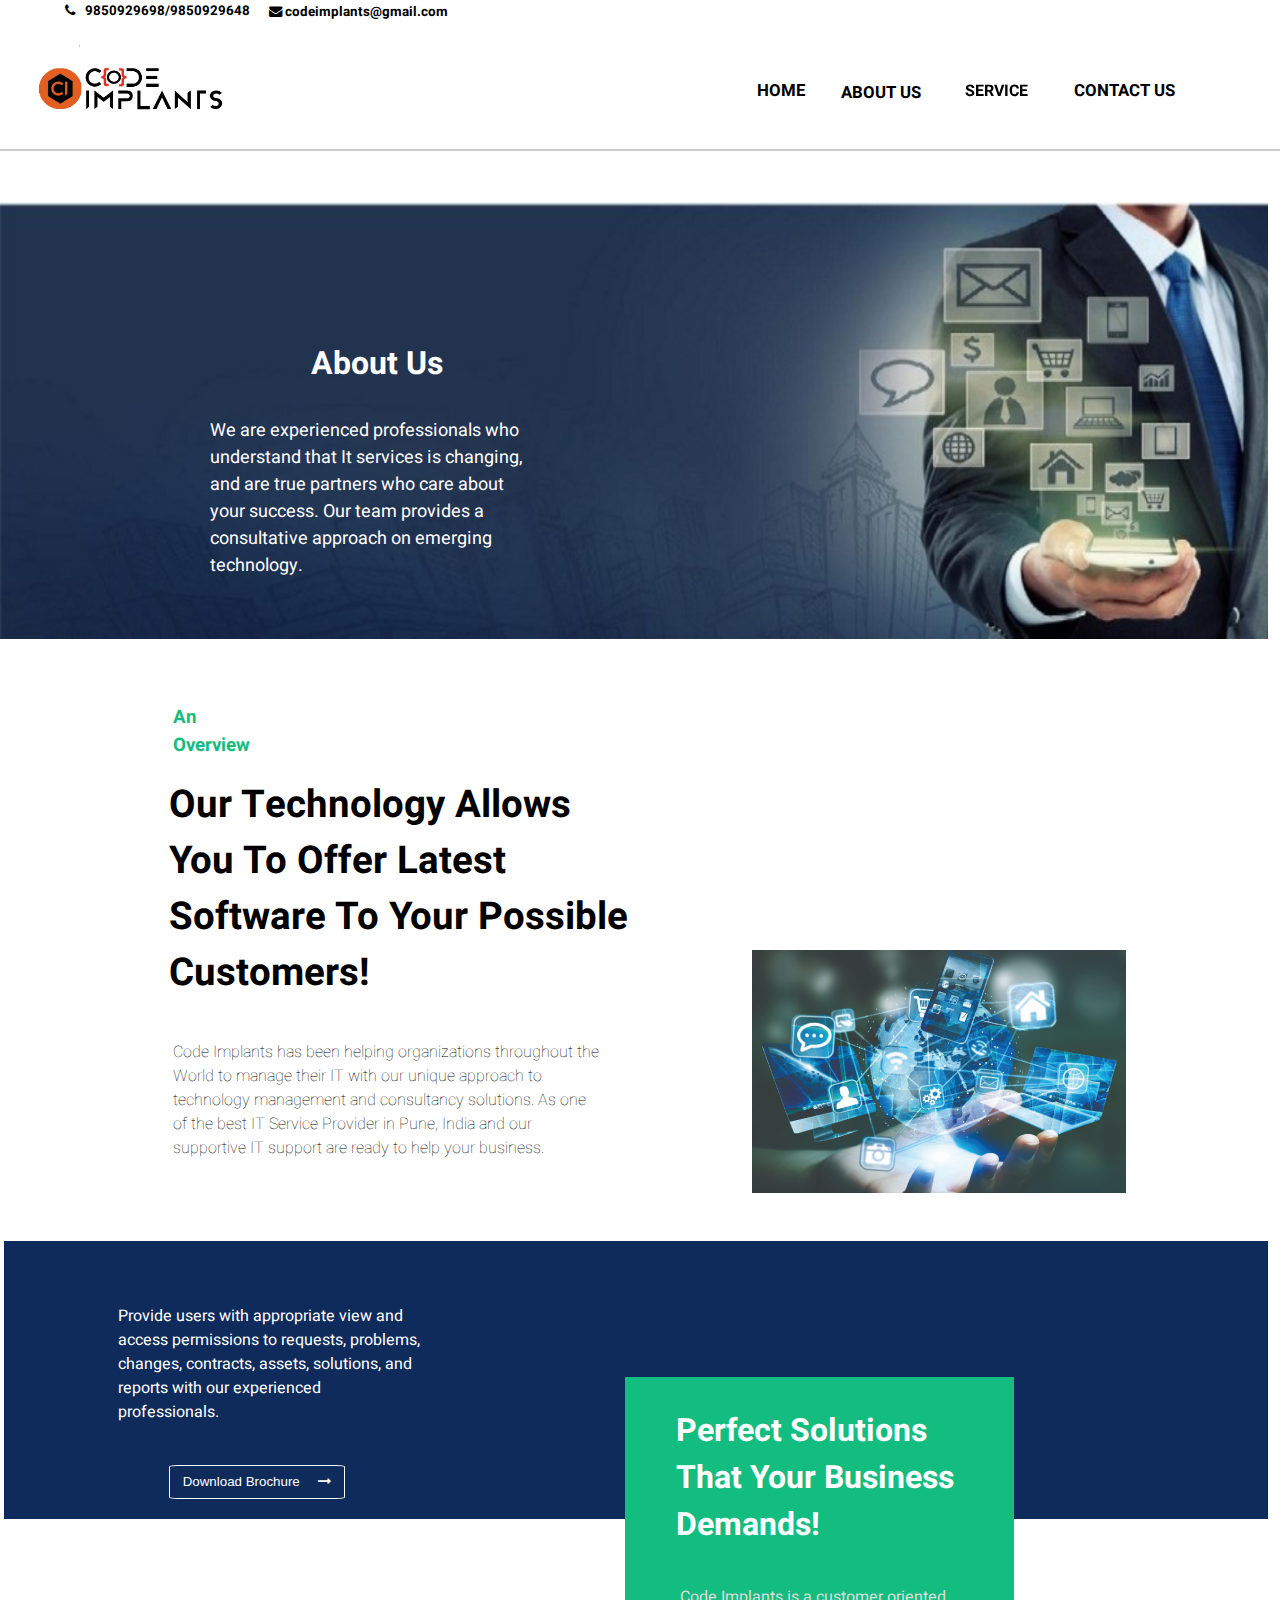
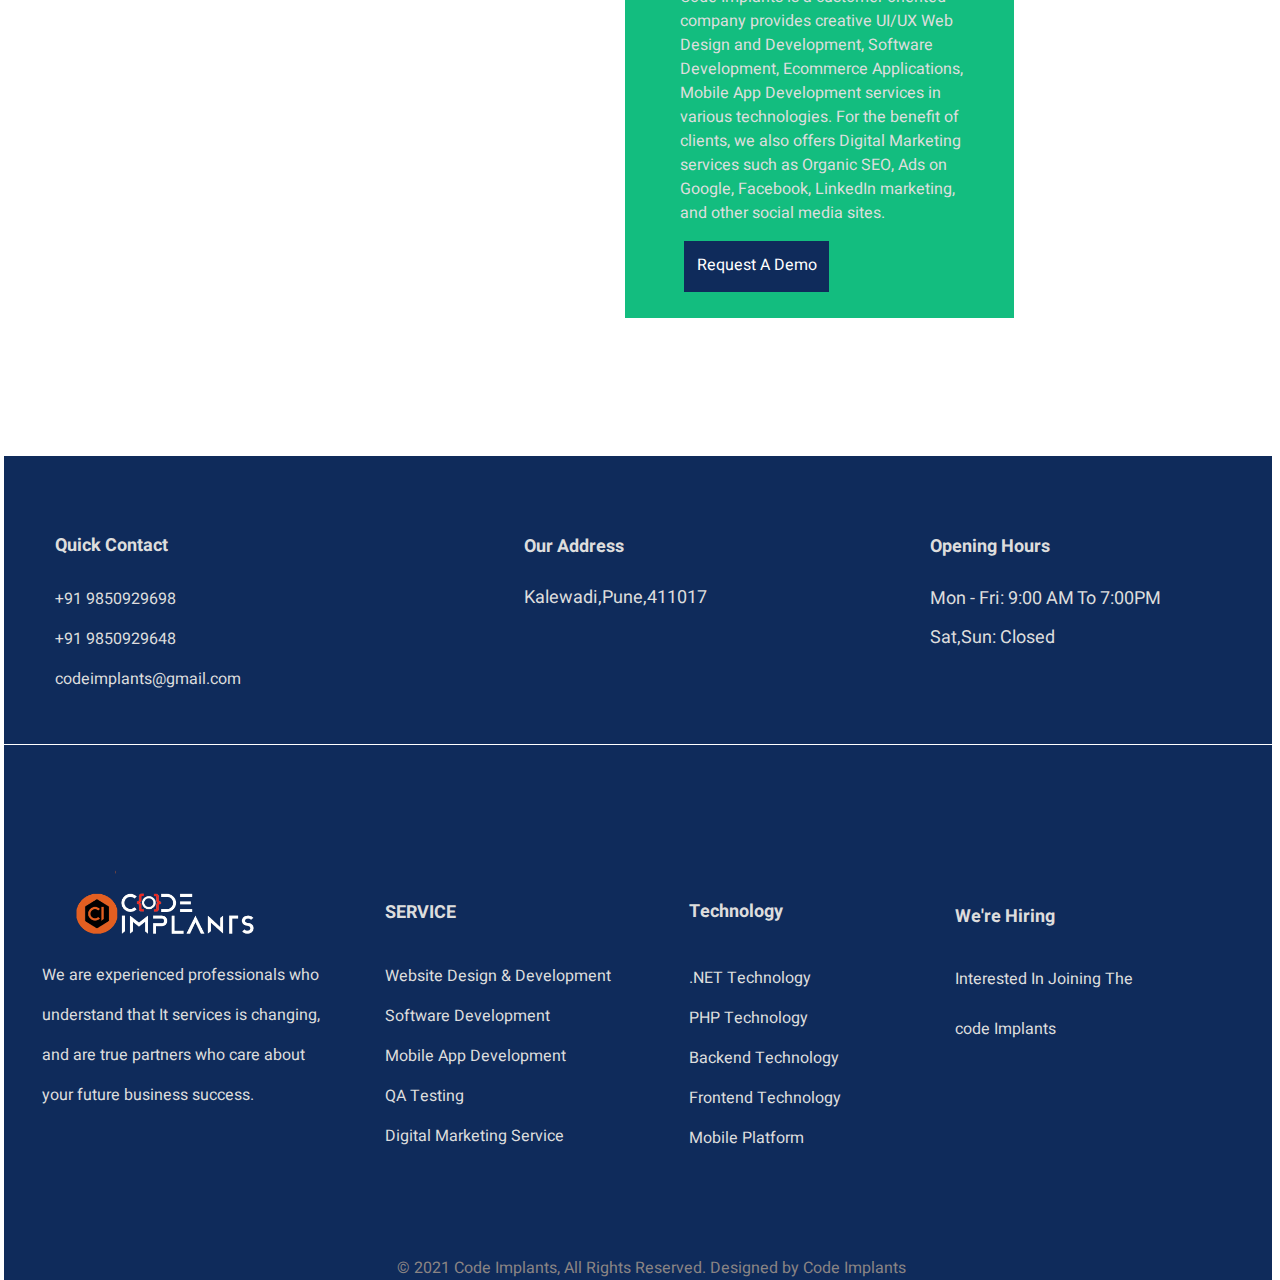
<file: about.html>
<!DOCTYPE html>
<html lang="en">

<head>
    <meta charset="UTF-8">
    <meta http-equiv="X-UA-Compatible" content="IE=edge">
    <meta name="viewport" content="width=device-width, initial-scale=1.0">
    <link rel="stylesheet" href="./Style/about.css">
    <link rel="stylesheet" href="https://fontawesome.com/icons/arrow-right?style=solid">
    <link href='https://fonts.googleapis.com/css?family=Heebo' rel='stylesheet'>
    <link rel="icon" href="./assets/Image/ci.PNG">
    <link rel="stylesheet" href="https://cdnjs.cloudflare.com/ajax/libs/font-awesome/4.7.0/css/font-awesome.min.css">
    <link rel="stylesheet" href="./Style/about2.css">
    <link rel="stylesheet" href="https://fontawesome.com/v4.7/icon/bars">
    <link rel="stylesheet" href="https://fontawesome.com/v4.7/icon/times">  
      <title>ABOUT US</title>
</head>

<body>
    <div class="wrap">
        <nav>
            <div class="logo"><img src="./assets/Image/Black Logo v2.0.png" alt=""id="logo">
                <div id="divb">
                    <h1 class="H6 h66"><i id="phone_icon" class="fa fa-phone"></i> &nbsp;&nbsp;9850929698/9850929648
                        &nbsp;&nbsp;&nbsp;&nbsp;</h1>
                    <h1 class="H7 h77"><i id=email class="fa fa-envelope"></i> codeimplants@gmail.com
                    </h1>
                </div>
            </div>
            <div class="Open_menu"><i class="fa fa-bars" aria-hidden="true"></i></div>
            <ul class="mainmenu">
                <li><a class="active" href="index.html" id="home">HOME</a></li>
                <li><a class="active" href="about.html" id="aboutus">ABOUT&nbsp;US</a></li>
                <div class="dropdown">
                    <li class="dropbtn">SERVICE</li>
                    <div class="dropdown-content">
                        <a href="web_design.html">Web Design And Development</a>
                        <a href="software_development.html">Software Development</a>
                        <a href="mobile_app.html">Mobile App</a>
                    </div>
                </div>
                <li><a href="contact_us.html" class="active">CONTACT&nbsp;US</a></li>
                <div class="closebtn">
                    <i class="fa fa-times" aria-hidden="true"></i>
                </div>
            </ul>
        </nav>
        <div>
            <!-- for the image  -->
            <img src="./assets/Image/aa.jpg" id="IMG1">
            <!-- for the heading text -->
            <h1 id="at">About Us</h1>
            <!-- for first blog  -->
            <p id="atp">
                We are experienced professionals who understand that It services is changing, and are true partners
                who care about your success. Our team provides a consultative approach on emerging technology.
            </p>
        </div>

        <div id="box">
            <h3 id="ao">An Overview</h3>
            <!-- for the second heading -->
            <p id="sechead">Our Technology Allows You
                To Offer Latest Software To
                Your Possible Customers!</p>
            <p id="para2">
                Code Implants has been helping organizations throughout the World to manage their IT with our unique
                approach to technology management and consultancy solutions. As one of the best IT Service Provider
                in Pune, India and our supportive IT support are ready to help your business.
            </p>
            <div id="img2">
                <img src="./assets/Image/overall.PNG" alt="something" id="IMG2">
            </div>
        </div>

        <div id="box2">
            <p id="para3">Provide users with appropriate view and access permissions to requests, problems, changes,
                contracts, assets, solutions, and reports with our experienced professionals. </p>

            <button id="btn">Download Brochure &nbsp;&nbsp;&nbsp; <i class="fa fa-long-arrow-right"></i></button>
        </div>

        <div id="box3">
            <h1 id="bfh">Perfect Solutions That Your Business Demands!</h1>
            <p id="para4">
                Code Implants is a customer oriented company provides creative UI/UX Web Design and Development,
                Software Development, Ecommerce Applications, Mobile App Development services in various
                technologies. For the benefit of clients, we also offers Digital Marketing services such as Organic
                SEO, Ads on Google, Facebook, LinkedIn marketing, and other social media sites.
            </p>
            <a href="#" id="rd"> Request A Demo </a>
        </div>

        <div id="box4">
            <h1 id="qc">Quick Contact</h1>
            <p class="para5">
                +91 9850929698
            </p>
            <p class="para5">
                +91 9850929648
            </p>
            <p class="para5">
                codeimplants@gmail.com
            </p>

            <h1 id="oa">Our Address</h1>
            <p id="para6">Kalewadi,Pune,411017</p>

            <h1 id="oh">Opening Hours</h1>
            <p class="para7">Mon - Fri: 9:00 AM To 7:00PM </p>
            <p class="para7">Sat,Sun: Closed</p>

            <p id="fornothing"></p>

            <img src="./assets/Image/logo1.png" alt="codeinplants" id="img3">
            <p id="para8">We are experienced professionals who</p>
            <p class="para9">understand that It services is changing,</p>
            <p class="para9">and are true partners who care about</p>
            <p class="para9">your future business success.</p>

            <h1 id="service">SERVICE</h1>
            <p id="para10">Website Design & Development</p>
            <p class="para11">Software Development</p>
            <p class="para11">Mobile App Development</p>
            <p class="para11">QA Testing</p>
            <p class="para11">Digital Marketing Service</p>

            <h1 id="Technology">Technology</h1>
            <p id="para12"> .NET Technology</p>
            <p class="para13"> PHP Technology</p>
            <p class="para13"> Backend Technology</p>
            <p class="para13">Frontend Technology</p>
            <p class="para13">Mobile Platform</p>

            <h1 id="wh">We're Hiring</h1>
            <p id="para14">Interested In Joining The</p>
            <p class="para15">code Implants</p>

            <footer id="footer">© 2021 Code Implants, All Rights Reserved. Designed by Code Implants</footer>
        </div>
    </div>
</body>
<script src="./Script/hamburgeradd.js"></script>
</html>
</file>
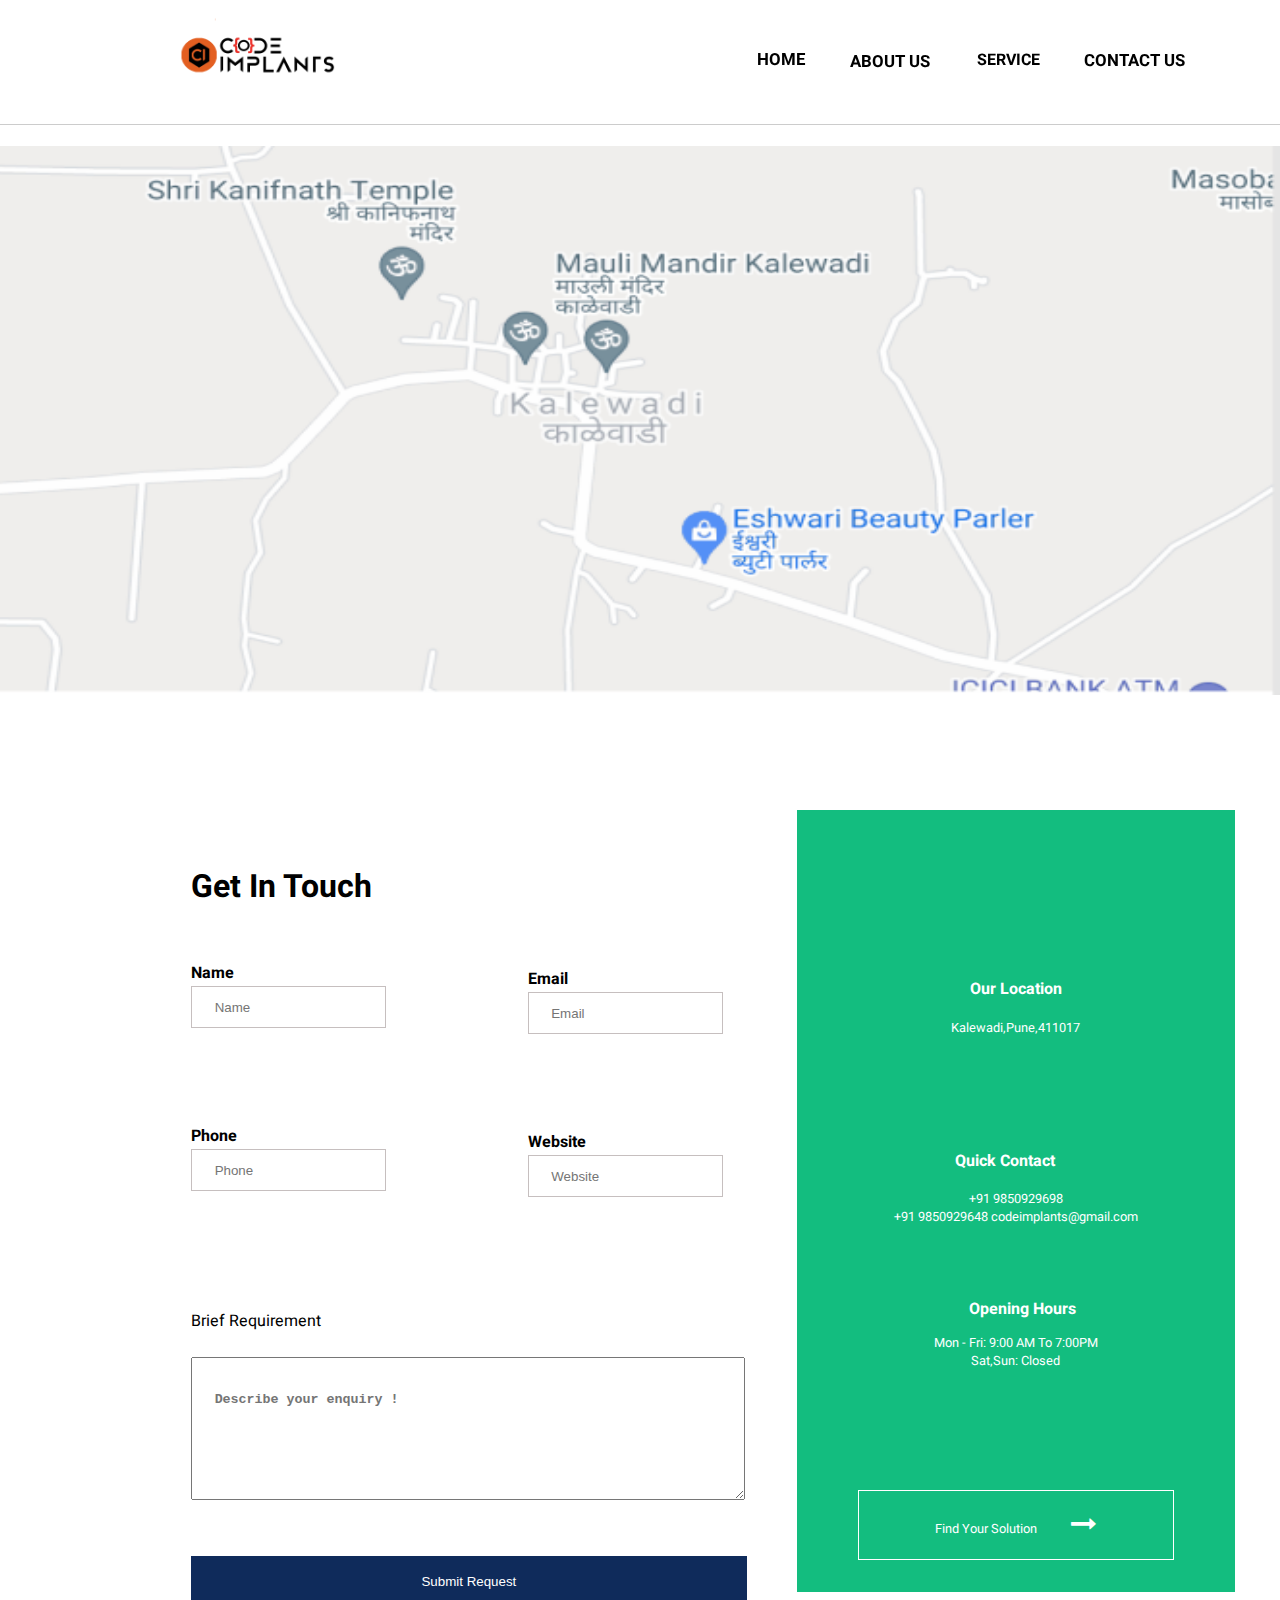
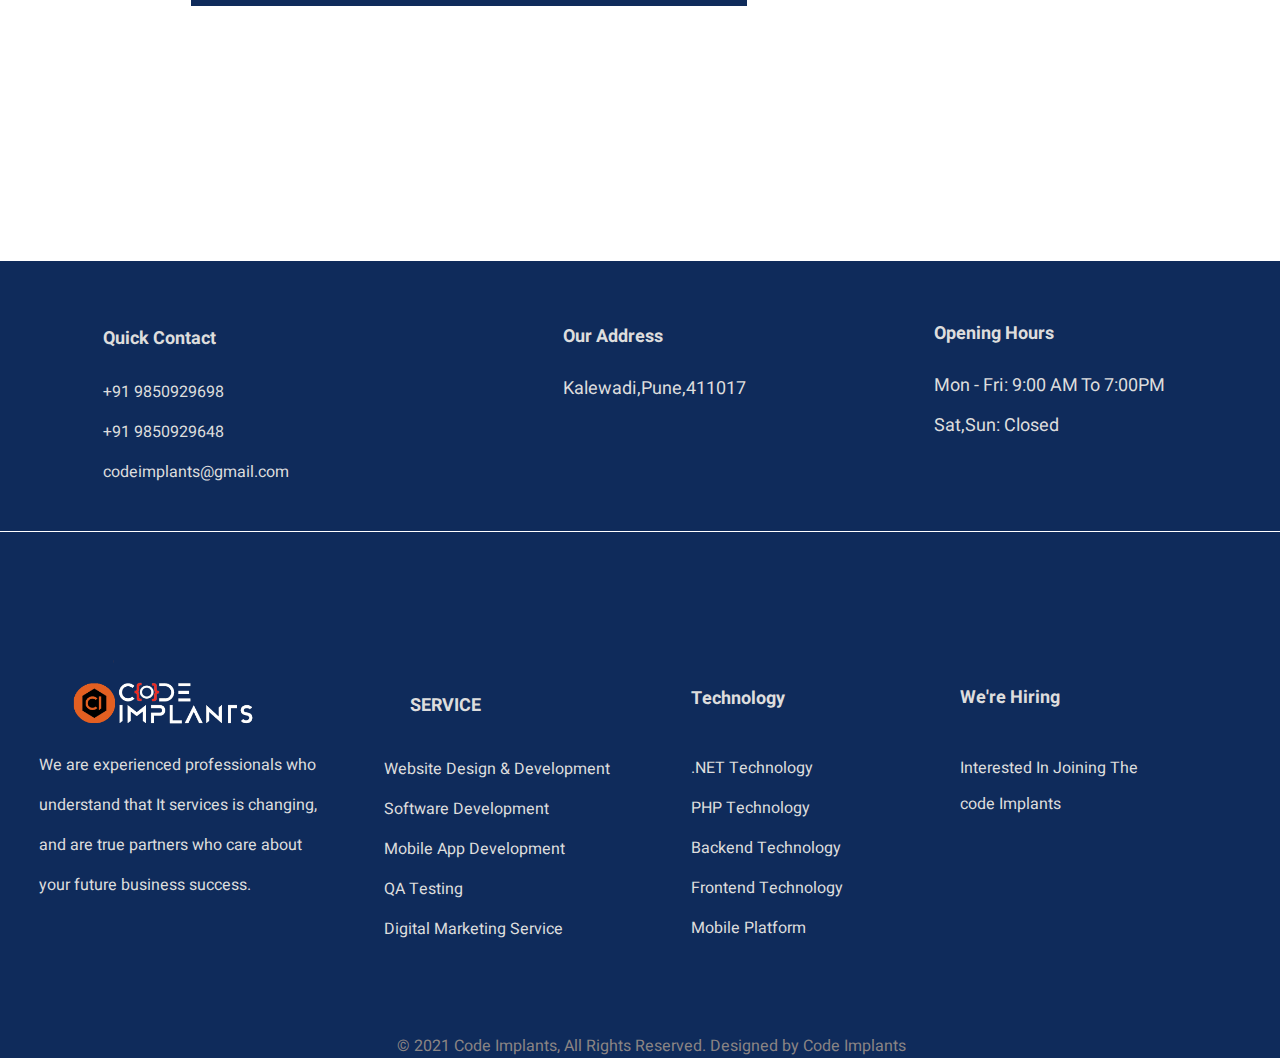
<file: contact_us.html>
<!DOCTYPE html>
<html lang="en">

<head>
    <meta charset="UTF-8">
    <meta http-equiv="X-UA-Compatible" content="IE=edge">
    <meta name="viewport" content="width=device-width, initial-scale=1.0">
    <link rel="icon" href="./assets/Image/Black Logo v2.0.png">
    <link rel="stylesheet" href="./Style/contact_us.css">
    <link rel="stylesheet" href="./Style/contact_s2.css">
    <link href='https://fonts.googleapis.com/css?family=Heebo' rel='stylesheet'>
    <link rel="stylesheet" href="https://cdnjs.cloudflare.com/ajax/libs/font-awesome/4.7.0/css/font-awesome.min.css">
    <link rel="stylesheet" href="https://fontawesome.com/v4.7/icon/times">

    <title>contact us</title>
</head>

<body>
    <div>
        <nav>

            <p class="H6"> &nbsp;&nbsp;9850929698/9850929648
                &nbsp;&nbsp;&nbsp;&nbsp;</p>
            <p class="H7"><i id="email" class="fa fa-envelope" aria-hidden="true"></i>&nbsp; &nbsp;
                codeinplants@gmail.com
            </p>

            <div class="logo"><img src="./assets/Image/Black Logo v2.0.png" alt="" id="logo"></div>
            <div class="Open_menu"><i class="fa fa-bars"></i></div>
            <ul class="mainmenu">
                <li><a class="active" href="index.html" id="home">HOME</a></li>
                <li><a class="active" href="about.html" id="aboutus">ABOUT&nbsp;US</a></li>
                <div class="dropdown">
                    <li class="dropbtn">SERVICE</li>
                    <div class="dropdown-content">
                        <a href="web_design.html">Web Design And Development</a>
                        <a href="software_development.html">Software Development</a>
                        <a href="mobile_app.html">Mobile App</a>
                    </div>
                </div>
                <li><a href="contact_us.html" class="active">CONTACT&nbsp;US</a></li>
                <div class="closebtn">
                    <i class="fa fa-times" aria-hidden="true"></i>
                </div>
            </ul>
        </nav>
    </div>
    <div>
        <img src="./assets/Image/location.PNG" alt="" id="IMG1">
    </div>
    <div id="firstbox">
        <h1 id="fh">Get In Touch</h1>
        <label for="name" id="ne">Name</label><br>
        <input type="text" placeholder="Name" id="name">

        <label for="email" id="el">Email</label><br>
        <input type="email" placeholder="Email" class="email">

        <label for="phone" id="pe">Phone</label><br>
        <input type="number" placeholder="Phone" id="phone">

        <label for="website" id="we"> Website </label><br>
        <input type="text" placeholder="Website" id="website">

        <label for="textbox" id="tx">Brief Requirement </label><br>
        <textarea name="" id="textbox" cols="30" rows="7" placeholder="Describe your enquiry !"></textarea>

        <input type="submit" id="submit" value="Submit Request">
        
        <div id="secondbox">
            <h2 id="ol">Our Location</h2>
            <p class="para">Kalewadi,Pune,411017</p>

            <h1 id="qc">Quick Contact</h1>
            <p class="para"> +91 9850929698
                <br>+91 9850929648 codeimplants@gmail.com</p>

            <h1 id="oh1">Opening Hours</h1>
            <p id="para1"> Mon - Fri: 9:00 AM To 7:00PM Sat,Sun: Closed</p>

            <a href="#" id="acr">Find Your Solution <i class="fa fa-long-arrow-right" id="arrow"></i></a>
        </div>
    </div>

    <div id="lastblog">
        <h1 id="qc1">Quick Contact</h1>
        <p class="para5">
            +91 9850929698
        </p>
        <p class="para5">
            +91 9850929648
        </p>
        <p class="para5">
            codeimplants@gmail.com
        </p>

        <h1 id="oa">Our Address</h1>
        <p id="para6">Kalewadi,Pune,411017</p>

        <h1 id="oh">Opening Hours</h1>
        <p class="para7">Mon - Fri: 9:00 AM To 7:00PM </p>
        <p class="para7">Sat,Sun: Closed</p>

        <p id="fornothing"></p>

        <img src="./assets/Image/logo1.png" alt="codeinplants" id="img3">
        <p id="para8">We are experienced professionals who</p>
        <p class="para9">understand that It services is changing,</p>
        <p class="para9">and are true partners who care about</p>
        <p class="para9">your future business success.</p>

        <h1 id="service">SERVICE</h1>
        <p id="para10">Website Design & Development</p>
        <p class="para11">Software Development</p>
        <p class="para11">Mobile App Development</p>
        <p class="para11">QA Testing</p>
        <p class="para11">Digital Marketing Service</p>

        <h1 id="Technology">Technology</h1>
        <p id="para12"> .NET Technology</p>
        <p class="para13"> PHP Technology</p>
        <p class="para13"> Backend Technology</p>
        <p class="para13">Frontend Technology</p>
        <p class="para13">Mobile Platform</p>

        <h1 id="wh">We're Hiring</h1>
        <p id="para14">Interested In Joining The</p>
        <p class="para15">code Implants</p>

        <footer id="footer">© 2021 Code Implants, All Rights Reserved. Designed by Code Implants</footer>
    </div>
</body>
<script src="./Script/hamburgeradd.js"></script>

</html>
</file>
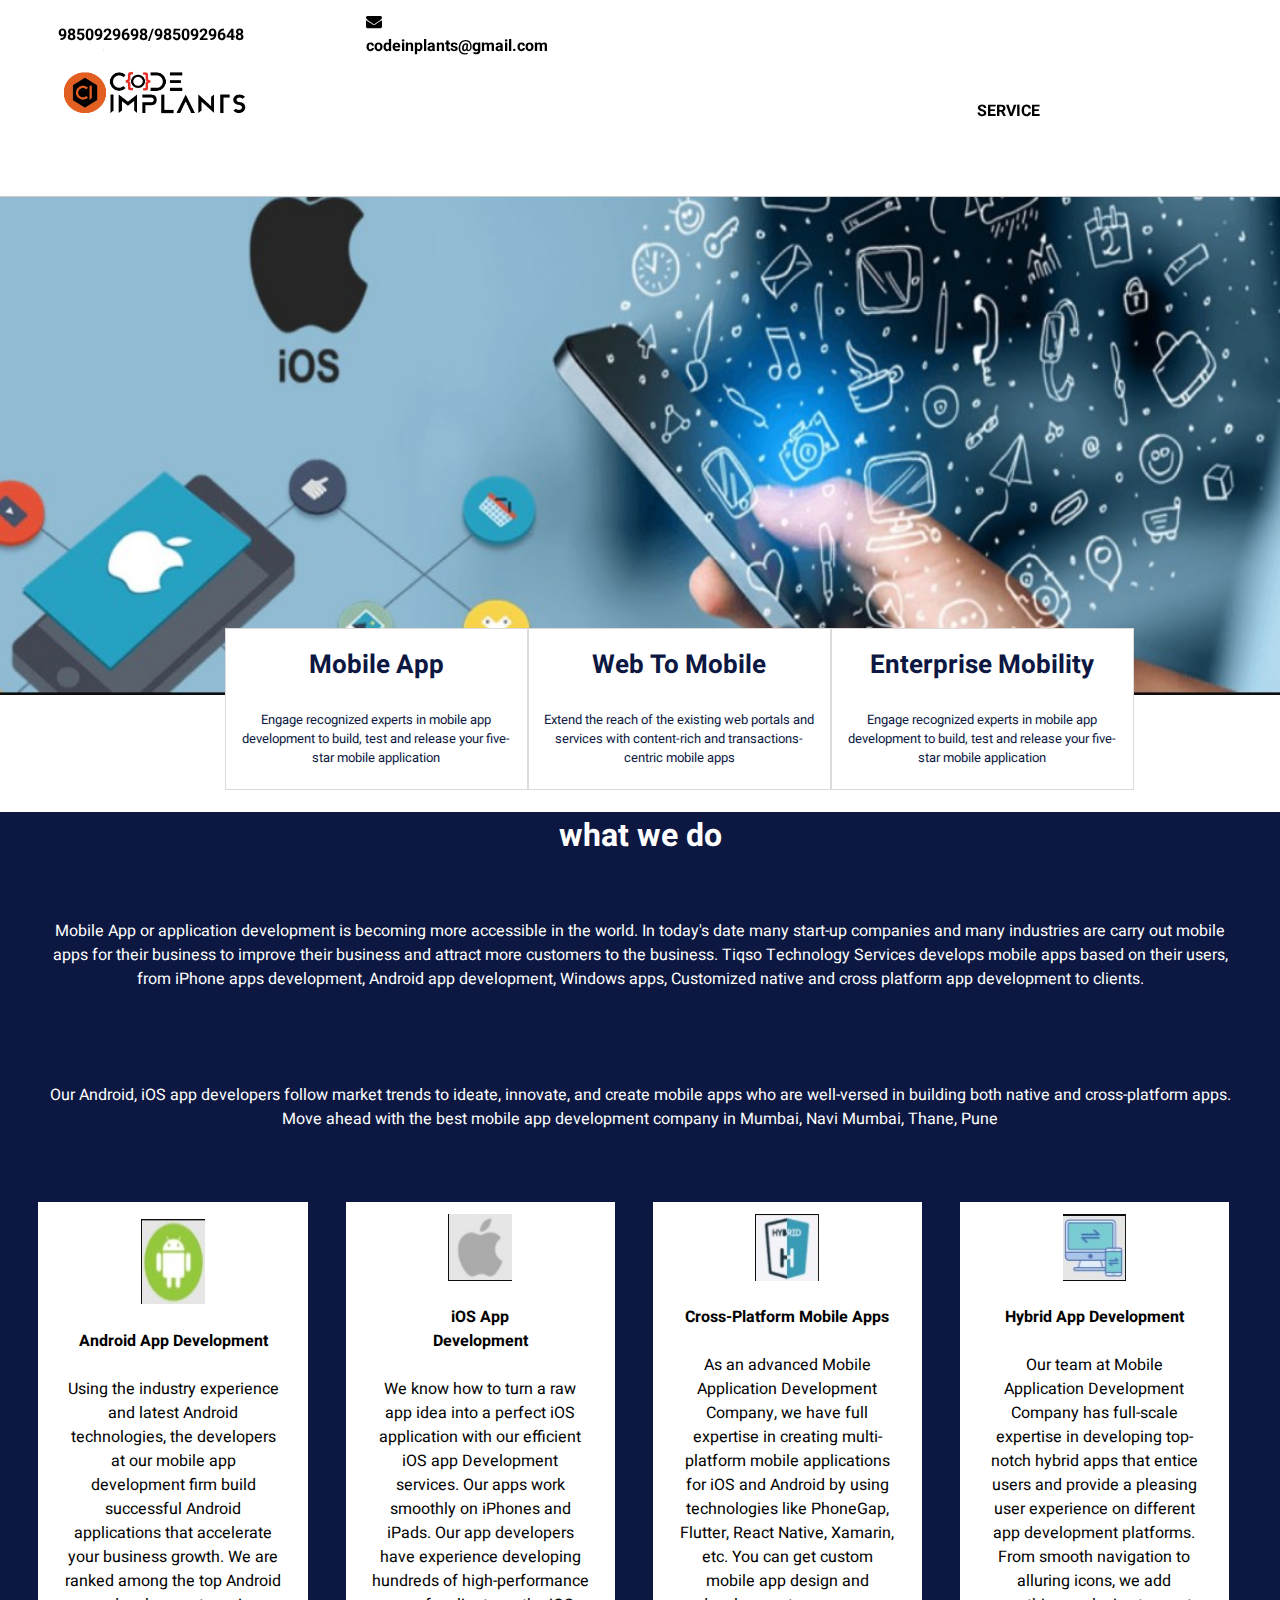
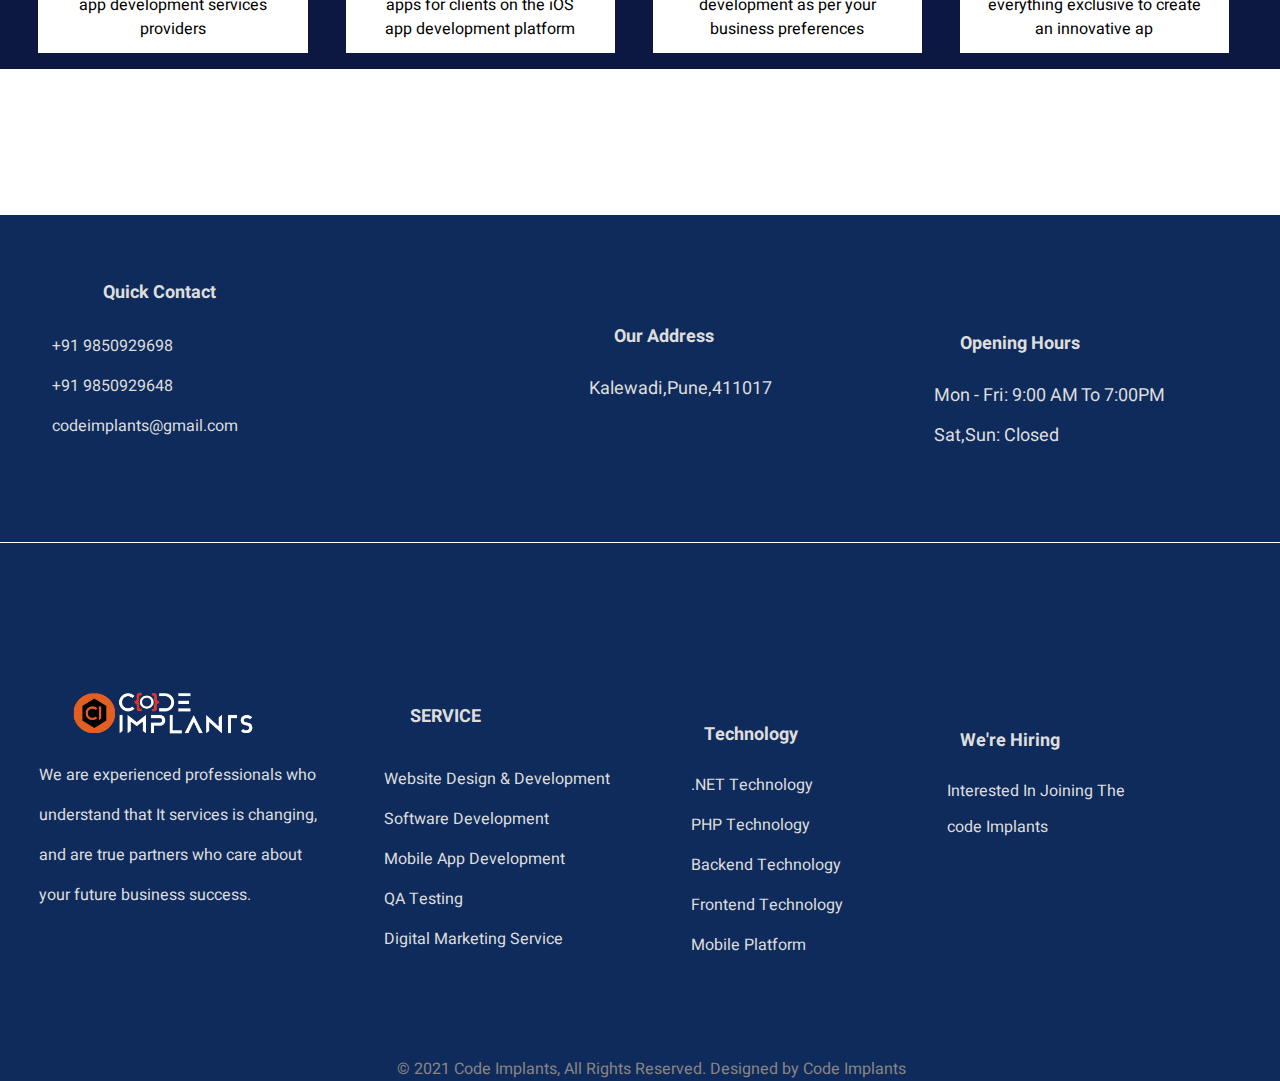
<file: mobile_app.html>
<!DOCTYPE html>
<html lang="en">

<head>
    <meta charset="UTF-8">
    <meta http-equiv="X-UA-Compatible" content="IE=edge">
    <meta name="viewport" content="width=device-width, initial-scale=1.0">
    <link rel="stylesheet" href="./Style/mobile_app.css">
    <link rel="stylesheet" href="https://cdnjs.cloudflare.com/ajax/libs/font-awesome/4.7.0/css/font-awesome.min.css">
    <link rel="stylesheet" href="https://fontawesome.com/v4.7/icon/window-close">
    <link rel="stylesheet" href="https://fontawesome.com/v4.7/icon/times">
    <link href='https://fonts.googleapis.com/css?family=Heebo' rel='stylesheet'>
    <link rel="stylesheet" href="./Style/mobile_app2.css">

    <link rel="icon" href="./assets/Image/ci.PNG">
    <title>Document</title>
</head>

<body>
    <div class="wrap">
        <nav>
            <div>
                <h6 class="H6">9850929698/9850929648</h6>
                <h6 class="H7"><i id="email" class="fa fa-envelope" aria-hidden="true"></i>
                    codeinplants@gmail.com
                </h6>
            </div>
            <div class="logo"><img src="./assets/Image/Black Logo v2.0.png" alt="" id="logo"></div>
            <div class="Open_menu"><i class="fa fa-bars"></i></div>
            <ul class="mainmenu">
                <li><a class="active" href="index.html" id="home">HOME</a></li>
                <li><a class="active" href="about.html" id="aboutus">ABOUT&nbsp;US</a></li>
                <div class="dropdown">
                    <li class="dropbtn">SERVICE</li>
                    <div class="dropdown-content">
                        <a href="web_design.html">Web Design And Development</a>
                        <a href="software_development.html">Software Development</a>
                        <a href="mobile_app.html">Mobile App</a>
                    </div>
                </div>
                <li><a href="contact_us.html" class="active">CONTACT&nbsp;US</a></li>
                <div class="closebtn">
                    <i class="fa fa-times" aria-hidden="true"></i>
                </div>
            </ul>
        </nav>
    </div>
    <div>
        <img src="./assets/Image/service3 main image.jpg" alt="something" id="IMG1">
    </div>
    <div id="mainbox">
        <div class="box2">
            <h1 class="fh">Mobile App</h1>
            <p class="para1">Engage recognized experts in mobile app development to build, test and release your
                five-star
                mobile application</p>
        </div>
        <div class="box3">
            <h1 class="fh"> Web To Mobile</h1>
            <p class="para1">Extend the reach of the existing web portals and services with content-rich and
                transactions-centric mobile apps</p>
        </div>
        <div class="box4">
            <h1 class="fh">Enterprise Mobility</h1>
            <p class="para1">Engage recognized experts in mobile app development to build, test and release your
                five-star
                mobile application</p>
        </div>
    </div>

    <div id="secondmbox">
        <h1 id="sh">what we do</h1>
        <p class="para2">
            Mobile App or application development is becoming more accessible in the world. In today's date many
            start-up companies and many industries are carry out mobile apps for their business to improve their
            business and attract more customers to the business. Tiqso Technology Services develops mobile apps based on
            their users, from iPhone apps development, Android app development, Windows apps, Customized native and
            cross platform app development to clients.
        </p>
        <p class="para2">
            Our Android, iOS app developers follow market trends to ideate, innovate, and create mobile apps who are
            well-versed in building both native and cross-platform apps. Move ahead with the best mobile app development
            company in Mumbai, Navi Mumbai, Thane, Pune
        </p>

        <div id="box5">
            <p id="firstbox">
                <img src="./assets/Image/android img.jpg" alt="image of mobile" id="IMG2"><br>
                <strong class="uu">Android App Development</strong><br>
                Using the industry experience and latest Android technologies, the developers at our mobile app
                development firm build successful Android applications that accelerate your business growth. We are
                ranked among the top Android app development services providers
            </p>

            <p id="secondbox">
                <img src="./assets/Image/mac img.jpg" alt="image of mobile" id="IMG3"><br>
                <strong class="uu">iOS App</strong>
                <strong class="uu">Development</strong><br>
                We know how to turn a raw app idea into a perfect iOS application with our efficient iOS app Development
                services. Our apps work smoothly on iPhones and iPads. Our app developers have experience developing
                hundreds of high-performance apps for clients on the iOS app development platform
            </p>

            <p id="thirdbox">
                <img src="./assets/Image/hybrid img.jpg" alt="image of mobile" id="IMG4"><br>
                <strong class="uu">Cross-Platform Mobile Apps</strong><br>
                As an advanced Mobile Application Development Company, we have full expertise in creating multi-platform
                mobile applications for iOS and Android by using technologies like PhoneGap, Flutter, React Native,
                Xamarin, etc. You can get custom mobile app design and development as per your business preferences
            </p>

            <p id="fourthbox">
                <img src="./assets/Image/computer and mobile img.jpg" alt="image of mobile" id="IMG5"><br>
                <strong class="uu">Hybrid App Development</strong><br>
                Our team at Mobile Application Development Company has full-scale expertise in developing top-notch
                hybrid apps that entice users and provide a pleasing user experience on different app development
                platforms. From smooth navigation to alluring icons, we add everything exclusive to create an innovative
                ap
            </p>
        </div>
        <div class="slideshow-container">

            <div class="mySlides fade">
                <div class="text">
                    <p id="firstbox">
                        <img src="./assets/Image/android img.jpg" alt="image of mobile" id="IMG2"><br>
                        <strong class="uu">Android App Development</strong><br>
                        Using the industry experience and latest Android technologies, the developers at our mobile app
                        development firm build successful Android applications that accelerate your business growth. We
                        are
                        ranked among the top Android app development services providers
                    </p>
                </div>
            </div>

            <div class="mySlides fade">
                <div class="text">
                    <p id="secondbox">
                        <img src="./assets/Image/mac img.jpg" alt="image of mobile" id="IMG3"><br>
                        <strong class="uu">ios App</strong>
                        <strong class="uu">Development</strong><br>
                        We know how to turn a raw app idea into a perfect iOS application with our efficient iOS app
                        Development
                        services. Our apps work smoothly on iPhones and iPads. Our app developers have experience
                        developing
                        hundreds of high-performance apps for clients on the iOS app development platform
                    </p>
                </div>
            </div>

            <div class="mySlides fade">
                <div class="text">
                    <p id="thirdbox">
                        <img src="./assets/Image/hybrid img.jpg" alt="image of mobile" id="IMG4"><br>
                        <strong class="uu">Cross-Platform Mobile Apps</strong><br>
                        As an advanced Mobile Application Development Company, we have full expertise in creating
                        multi-platform
                        mobile applications for iOS and Android by using technologies like PhoneGap, Flutter, React
                        Native,
                        Xamarin, etc. You can get custom mobile app design and development as per your business
                        preferences
                    </p>
                </div>
            </div>

            <div class="mySlides fade">
                <div class="text">
                    <p id="fourthbox">
                        <img src="./assets/Image/computer and mobile img.jpg" alt="image of mobile" id="IMG5"><br>
                        <strong class="uu">Hybrid App Development</strong><br>
                        Our team at Mobile Application Development Company has full-scale expertise in developing
                        top-notch
                        hybrid apps that entice users and provide a pleasing user experience on different app
                        development
                        platforms. From smooth navigation to alluring icons, we add everything exclusive to create an
                        innovative
                        ap
                    </p>
                </div>
            </div>

        </div>
    </div>
    <div id="lastblog">
        <h1 id="qc">Quick Contact</h1>
        <p class="para5">
            +91 9850929698
        </p>
        <p class="para5">
            +91 9850929648
        </p>
        <p class="para5">
            codeimplants@gmail.com
        </p>

        <h1 id="oa">Our Address</h1>
        <p id="para6">Kalewadi,Pune,411017</p>

        <h1 id="oh">Opening Hours</h1>
        <p class="para7">Mon - Fri: 9:00 AM To 7:00PM </p>
        <p class="para7">Sat,Sun: Closed</p>

        <p id="fornothing"></p>

        <img src="./assets/Image/logo1.png" alt="codeinplants" id="img3">
        <p id="para8">We are experienced professionals who</p>
        <p class="para9">understand that It services is changing,</p>
        <p class="para9">and are true partners who care about</p>
        <p class="para9">your future business success.</p>

        <h1 id="service">SERVICE</h1>
        <p id="para10">Website Design & Development</p>
        <p class="para11">Software Development</p>
        <p class="para11">Mobile App Development</p>
        <p class="para11">QA Testing</p>
        <p class="para11">Digital Marketing Service</p>

        <h1 id="Technology">Technology</h1>
        <p id="para12"> .NET Technology</p>
        <p class="para13"> PHP Technology</p>
        <p class="para13"> Backend Technology</p>
        <p class="para13">Frontend Technology</p>
        <p class="para13">Mobile Platform</p>

        <h1 id="wh">We're Hiring</h1>
        <p id="para14">Interested In Joining The</p>
        <p class="para15">code Implants</p>

        <footer id="footer">© 2021 Code Implants, All Rights Reserved. Designed by Code Implants</footer>
    </div>

</body>
<script src="./Script/hamburgeradd.js"></script>
<script src="./Script/sliding_box.js"></script>

</html>
</file>
<file: Style/about.css>
/* for h6 tag */
.H6 {
    font-size: 100%;
    display: inline-block;
    margin-left: -33%;
    margin-bottom: -20%;
    font-size: 349%;
    border: 1px solid white;
    background-color: white;
    /* padding-top: 0%; */
    position: relative;
    top: -1%;
    height: 4%;
}
.h66{
    position: fixed;
}

.H7{
    font-size: 100%;
    display: inline-block;
    margin-left: -17%;
    margin-bottom: -20%;
    border: 1px solid white;
    margin-top: 2.5%;
    background-color: white;
    position: relative;
    top: -3.4%;
    height: 4%;
    font-size: 349%;
}
.h77{
    position: fixed;
}
body{
    margin: 79px;
    padding: 0;
    font-family: 'Heebo';
    display: flex;
}
#maindiv{
    display: flex;
}
.wrap{
    margin: 100%;
    margin-left: 35%;
    margin-bottom: 0%;
}
#navdiv{
    background-color: white;
}
#divb{
    background-color:white;
    display: block;
}
.active{
    color: black;
}
#logo{
    margin-top: -2%;
    margin-left: -100%;
    width: 31%;
}
nav{
    position: fixed;
    top: 4%;
    left: 0%;
    width: 100%;
    height: 17%;
    padding: 0% 10%;
    box-sizing: border-box;
    border-bottom: 2px solid #ccc;
    background: #fff;
    display: flex;
    flex-direction: row;
    margin-top: -3%;
}
nav div.logo{
    height: 24%;
    font-size: 24%;
    font-weight: bold;
    color: black;
    text-align: center;
}
nav .mainmenu{
    list-style: none;
    margin: 0;
    padding: 0;
    display: flex;
    margin-top: -8%;
}
nav .mainmenu li a{
    line-height: 24%;
    color: rgb(0, 0, 0);
    padding: 0px 9%;
    text-decoration: none;
    font-size: 105%;
    font-weight: bold;
    display: flex;
    height: 29%;
    margin-top: 172%;
    margin-left: 14%;
    height: 10%;
    display: inline-block;
    border-bottom-width: medium;
}
nav .mainmenu li a:hover{
    border-bottom: 2px solid #13BD7F;
    border-bottom-width: medium;
    padding-bottom: 1%;
    color: #13BD7F;
}
nav .mainmenu .closebtn{
    color: black;
    margin-top: 26%;
    display: none;
}
nav .Open_menu{
    font-size: 2rem;
    display: none;
    margin: 20px;
    cursor: pointer;
}
/* for making navigation options looking good*/
#home{
    margin-top: 360%;
    height: 10%;
    margin-left: -190%;
    display: inline-block;
    border-bottom-width: medium;
}
#aboutus{
    margin-top: 219%;
    margin-left: -73%;
    height: 10%;
    display: inline-block;
    border-bottom-width: medium;
}

/* for the services navigation option dropdown */
.dropdown{
    white-space: nowrap;
}
.dropbtn {
    color: black;
    padding: 8px;
    font-size: 16px;
    border: none;
    margin-top: 196%;
    margin-left: -19%;
    height: 0%;
    display: inline-block;
    border-bottom-width: medium;
}
  
.dropdown {
    position: relative;
    display: inline-block;
    font-weight: bold;
}
  
.dropdown-content {
    display: none;
    position: absolute;
    background-color: #f1f1f1;
    box-shadow: 0px 8px 16px 0px rgba(0,0,0,0.2);
    z-index: 1;
}
  
.dropdown-content a {
    color: black;
    padding: 12px 16px;
    text-decoration: none;
    display: block;
}
  
.dropdown-content a:hover {
      background-color: #ddd;
}
  
.dropdown:hover .dropdown-content {
      display: block;
}
.dropbtn:hover{
        background-color: white;
        border-bottom: 2px solid #13BD7F;
        padding-bottom: 37%;
        color: #13BD7F;
        border-bottom-width: medium;
}
#IMG1{
    height: 437px;
    display: block;
    margin-left: -148%;
    margin-right: auto;
    margin-top: -267%;
    width: 339%;
    padding-left: 22%;
    z-index: -1;
    cursor: auto;
}

/* for the second block */

#at{
    margin-top: -80%;
    font-size: 200%;
    margin-left: -43%;
    color: white;
}    
#atp{
    color: white;
    margin-top: 8%;
    width: 87%;
    margin-left: -70%;
    font-size: large;
}

#ao{
    color: #13BD7F;
    margin-top: 33%;
    margin-left: -80%;
    display: flex;
    border: 0px solid white;
    height: 10%;
    width: 23%;
}

#sechead{
    color: black;
    font-size: 240%;
    display: flex;
    font-weight: bold;
    border: 0px solid white;
    width: 126%;
    margin-left: -81%;
    margin-top: 2%;
    flex-direction: row;
    flex-wrap: nowrap;
    justify-content: center;
}
#para2{
    font-weight: 100;
    width: 114%;
    margin-left: -80%;
    display: flex;
}
#IMG2{
    margin-left: 75%;
    margin-top: -63%;
}

/* for the second last blog */
#box2{
    background-color: #0F2B5B;
    width: 338%;
    margin-left: -125%;
    height: 18%;
    z-index: -1;
    margin-top: 11%;
}
#para3{
    padding-right: 67%;
    margin-left: 9%;
    padding-top: 5%;
    color: white;
}
#btn{
    margin-left: 13%;
    margin-top: 2%;
    background-color: #0F2B5B;
    border: 1px solid white;
    border-radius: 5%;
    height: 12%;
    width: 14%;
    color: white;
}

/* for third box  */

#box3{
    background-color: #13BD7F;
    box-sizing: border-box;
    border: 1px solid #13BD7F;
    width: 104%;
    height: 35%;
    margin-top: -38%;
    margin-left: 41%;
    padding-top: 2%;
    display: flex;
    flex-direction: column;
    margin-bottom: 11%;
}
#bfh{
    color: white;
    padding-right: 13%;
    padding-left: 13%;
}
#para4{
    margin-top: 4%;
    padding-right: 12%;
    padding-left: 12%;
    margin-left: 2%;
    flex-direction: column;
    color: #ddd;
}
#rd{
    border: 1px solid #0F2B5B;
    background-color: #0F2B5B;
    color: white;
    text-decoration: none;
    height: 5%;
    width: 34%;
    padding-top: 3%;
    padding-left: 3%;
    padding-bottom: 3%;
    margin-bottom: 3%;
    margin-left: 15%;
    font-family: 'Heebo';
}
#rd:hover{
    background-color: white;
    color: black;
}
/* for the footer box section  */
#box4{
    background-color: #0F2B5B;
    box-sizing: border-box;
    margin-left: -125%;
    margin-top: 37%;
    width: 339%;
    display: flex;
    flex-direction: column;
    color: #ddd;    
    margin-bottom: -23%;
}
#qc{
    font-size: large;
    margin-left: 4%;
    margin-top: 6%;
}
.para5{
    margin-left: 4%;
    padding: 0%;
    margin-bottom: 0%;
}
/* for our address section */
#oa{
    font-size: large;
    margin-left: 41%;
    margin-top: -12.5%;
}
#para6{
    font-size: large;
    margin-left: 41%;
    margin-top: 1%;
}
/* for opening hours section */
#oh {
    font-size: large;
    margin-left: 73%;
    margin-top: -7.6%;
}
.para7{
    font-size: large;
    margin-left: 73%;
    margin-top: 1%;
    margin-bottom: 0%;
}
/*for the bottom border  */
#fornothing{
    border-bottom: 1px solid white;
    padding-top: 6%;
}

/* after bottom border blog */
/* for some information */
#img3{
    margin-left: 4%;
    margin-top: 4%;
    width: 17%;
    color: #ddd;
}
#para8{
    margin-left: 3%;
    margin-top: -5%;
    color: #ddd;
    margin-bottom: 0%;
}
.para9{
    margin-left: 3%;
    color: #ddd;
    margin-bottom: 0%;
}
/* for service blog */
#service{
    margin-left: 30%;
    margin-top: -16.4%;
    color: #ddd;
    font-size: large;
}

#para10{
    margin-left: 30%;
    margin-top: 2%;
    color: #ddd;
    margin-bottom: 0%;
}
.para11{
    margin-left: 30%;
    color: #ddd;
    margin-bottom: 0%;
}
/* for Technology service blog */
#Technology{
    margin-left: 54%;
    margin-top: -19.7%;
    color: #ddd;
    font-size: large;
}

#para12{
    margin-left: 54%;
    margin-top: 2.3%;
    color: #ddd;
    margin-bottom: 0%
}
.para13{
    margin-left: 54%;
    color: #ddd;
    margin-bottom: 0%;
}
/* for the hiring blog */
#wh{
    margin-left: 75%;
    margin-top: -19.5%;
    color: #ddd;
    font-size: large;
}
#para14{
    margin-left: 75%;
    margin-top: 2%;
    color: #ddd;
    margin-bottom: 0%;
}
.para15{
    margin-left: 75%;
    margin-top: 2%;
    color: #ddd;
    margin-bottom: 0%;
}
/* for the last line  */
#footer{
    color: #8a8484;
    margin-left: 31%;
    margin-top: 17%;
}
</file>
<file: Style/about2.css>
@media (min-width: 320px) and (max-width: 480px) {
  html {
    overflow-x: hidden;
  }
  body {
    margin: 4%;
    margin-bottom: 0%;
    overflow-x: hidden;
  }
  nav {
    height: 0%;
    width: 0%;
    border: none;
    margin-top: -5%;
  }

  nav .mainmenu {
    height: 44%;
    position: fixed;
    top: 0;
    right: 0;
    left: 0;
    z-index: -1;
    flex-direction: column;
    justify-content: center;
    align-items: center;
    background: #000;
    color: #000;
    transition: top 1s ease;
    display: none;
  }
  nav .mainmenu .closebtn {
    display: block;
    position: absolute;
    top: 52%;
    right: 49%;
    font-size: xxx-large;
  }
  nav .Open_menu {
    display: block;
    margin-left: 0px;
    margin-top: -20%;
    font-size: 172%;
    border: 1px solid black;
    height: 37px;
    width: 25px;
    padding: 6px;
    padding-right: 11px;
    padding-left: 9px;
    border-radius: 11%;
    background: white;
  }
  nav .logo {
    display: none;
  }
  .H6 {
    margin-top: 36%;
    height: 0%;
    margin-left: 79%;
  }
  .H7 {
    margin-top: 44.6%;
    margin-left: -120%;
    background: none;
  }
  #home {
    margin-top: 72%;
    margin-left: -27%;
    font-size: larger;
    margin-bottom: 57%;
    height: 22%;
  }
  #aboutus {
    margin-top: -51%;
    margin-left: -17%;
    font-size: larger;
    height: 72%;
  }
  .dropbtn {
    margin-top: 25%;
    margin-left: -8%;
    height: 24%;
    margin-bottom: 26%;
    font-size: larger;
  }
  .dropbtn:hover {
    padding-bottom: 0%;
  }
  nav .mainmenu li a {
    margin-top: 10%;
    margin-left: -15%;
    height: 53%;
    font-size: larger;
    color: #000;
  }
  /* for the image */
  #IMG1 {
    margin-left: -64%;
    width: 115%;
    margin-top: -76%;
    height: 192px;
  }
  #at {
    margin-top: -49%;
    font-size: 120%;
    margin-left: -18%;
    color: white;
  }
  #atp {
    margin-left: -26%;
    margin-top: 3%;
    font-size: 69%;
    width: 47%;
  }
  /* for the image after text */
  #ao {
    margin-top: 13%;
    margin-left: -30%;
  }
  #sechead {
    margin-left: -31%;
    margin-top: 7%;
    font-size: 153%;
    width: 91%;
  }
  #para2 {
    margin-left: -31%;
    width: 90%;
  }
  /* for the blue image */
  #IMG2 {
    margin-top: 1%;
    margin-left: -35%;
  }
  /* for the purple box */
  #box2 {
    width: 115%;
    margin-left: -42%;
    height: 13%;
    font-size: x-large;
  }
  #para3 {
    font-size: 68%;
    width: 67%;
  }
  #btn {
    font-size: 64%;
    width: 45%;
    margin-left: 15%;
    height: 16%;
  }
  /* for the green box  */
  #box3 {
    height: 25%;
    margin-left: -8%;
    width: 73%;
    margin-top: -7%;
  }
  #bfh {
    font-size: x-large;
  }
  #para4 {
    font-size: 81%;
  }
  #rd {
    font-size: 95%;
    width: 59%;
    padding-top: 7%;
    height: 5%;
  }
  /* for the footer box */
  #box4 {
    margin-top: 21%;
    width: 117%;
    margin-left: -42%;
    height: 906px;
  }
  /* for the quickcontact section */
  #qc {
    margin-left: 34%;
    margin-top: 7%;
    font-size: 127%;
    width: 50%;
  }
  .para5 {
    margin-left: 34%;
    font-size: 85%;
    margin-top: 0%;
    width: 45%;
    color: white;
  }
  /* for the address section */
  #oa {
    margin-left: 34%;
    margin-top: 5.5%;
    font-size: 127%;
    width: 50%;
  }
  #para6 {
    margin-left: 34%;
    color: white;
    font-size: 85%;
    margin-top: 0%;
  }
  /* for the opening hour section */
  #oh {
    margin-left: 34%;
    margin-top: 2%;
    font-size: 127%;
  }
  .para7 {
    margin-left: 34%;
    margin-top: 0%;
    font-size: 85%;
    padding: 0%;
    color: white;
  }
  /* for the line  */
  #fornothing {
    padding-top: 5%;
  }
  /* for the image box section */
  #img3 {
    margin-left: 6%;
    margin-top: -7%;
    width: 40%;
  }
  #para8 {
    font-size: 85%;
    margin-left: 12%;
    margin-top: -10%;
    color: white;
    width: 46%;
  }
  .para9 {
    font-size: 85%;
    margin-left: 12%;
    margin-top: 0%;
    width: 34%;
    color: white;
  }
  /* for the service section */
  #service {
    margin-left: 60%;
    margin-top: -50%;
    font-size: 127%;
    width: 50%;
    color: white;
  }
  #para10 {
    margin-top: 2%;
    width: 43%;
    margin-left: 60%;
    margin-right: 0%;
    font-size: 85%;
    color: white;
  }
  .para11 {
    margin-top: 0.7%;
    width: 31%;
    margin-left: 60%;
    font-size: 85%;
    color: white;
  }

  /* for the technology box */
  #Technology {
    margin-top: 8%;
    margin-left: 12%;
    font-size: 127%;
    color: white;
  }
  #para12 {
    margin-top: 2%;
    margin-left: 12%;
    font-size: 85%;
    color: white;
  }
  .para13 {
    margin-top: 0%;
    margin-left: 12%;
    font-size: 85%;
    color: white;
  }
  /* for the we're hiring section */
  #wh {
    margin-left: 60%;
    margin-top: -35.8%;
    font-size: 127%;
    color: white;
  }
  #para14 {
    margin-top: 2%;
    margin-left: 60%;
    width: 27%;
    font-size: 85%;
    color: white;
  }
  .para15 {
    margin-top: 0%;
    margin-left: 60%;
    width: 36%;
    font-size: 85%;
    color: white;
  }
  /* for the footer box */
  #footer {
    margin-left: 10%;
    padding-top: 1%;
    font-size: 64%;
  }
}
@media only screen and (max-width: 425px) {
  /* for the text on the image */
  #atp {
    margin-top: 4%;
    font-size: 75%;
  }
  /* for the purple box text */
  #para3 {
    margin-left: 15%;
  }
  /* for the green box */
  #box3 {
    height: 27%;
  }
  /* for the green header text */
  #bfh {
    margin-left: 0%;
    text-align: center;
  }
  /* for the green box paragraph text */
  #para4 {
    font-size: 97%;
  }
  /* for the green box button */
  #rd {
    padding-left: 8%;
    width: 48%;
  }
  /* for the last box section */
  #box4 {
    height: 919px;
  }
  /* for the last box service section */
  #service {
    margin-top: -48%;
  }
  /* for the last box we're hiring section */
  #wh {
    margin-top: -34.8%;
  }
}
@media only screen and (max-width: 375px) {
  /* for the green box */
  #box3 {
    margin-left: -11%;
    width: 68%;
  }
  /* for the last box image section box */
  #img3 {
    margin-left: 8%;
  }
  #para8 {
    margin-left: 14%;
  }
  .para9 {
    margin-left: 14%;
  }
  /* for the last box service section box */
  #service {
    margin-left: 56%;
  }
  #para10 {
    margin-left: 56%;
  }
  .para11 {
    margin-left: 56%;
  }
  /* for the last box technology section box */
  #Technology {
    margin-left: 14%;
  }
  #para12 {
    margin-left: 14%;
  }
  .para13 {
    margin-left: 14%;
  }
  /* for the last box we're hiring section box */
  #wh {
    margin-left: 56%;
  }
  #para14 {
    margin-left: 56%;
  }
  .para15 {
    margin-left: 56%;
  }
}
@media only screen and (max-width: 320px) {
  /* forthe mainmenu(ul) */
  nav .mainmenu{
    height: 40%;
  }

  /* for the hamburger menu service section */
  .dropbtn {
    margin-top: 21%;
  }

  /* for the main image */
  #IMG1 {
    margin-top: -57%;
    margin-left: -50%;
    width: 81%;
  }
  /* for the text on image */
  #atp {
    margin-left: -21%;
  }
  /* for the an overview */
  #ao {
    margin-top: 12%;
    margin-left: -22%;
  }
  /* for the after an overview text */
  #sechead {
    font-size: 128%;
    width: 73%;
  }
  #sechead {
    width: 73%;
    margin-left: -22%;
  }
  #para2 {
    margin-left: -22%;
    width: 71%;
  }
  /* for the second image */
  #IMG2 {
    margin-top: 1%;
    margin-left: -35%;
  }
  /* for the purple box */
  #box2{
    height: 12%;
  }
  /* for the green box */
  #box3 {
    margin-left: -21%;
  }
  /* for the last box image text section */
  #img3 {
    margin-left: 11%;
    width: 35%;
  }
  #para8 {
    margin-left: 16%;
  }
  .para9 {
    margin-left: 16%;
  }
  /* for the last box service text section */
  #service {
    margin-left: 52%;
  }
  #para10 {
    margin-left: 52%;
  }
  .para11 {
    margin-left: 52%;
  }
  /* for the last box technology text section */
  #Technology {
    margin-left: 16%;
  }
  #para12 {
    margin-left: 16%;
  }
  .para13 {
    margin-left: 16%;
  }
  /* for the last box we're hiring  text section */
  #wh {
    margin-left: 52%;
  }
  #para14 {
    margin-left: 52%;
  }
  .para15 {
    margin-left: 52%;
  }
  /* for the footer line */
  #footer {
    font-size: 66%;
    width: 66%;
  }
}
</file>
<file: Style/contact_us.css>
#email{
    display: inline-block;
    height: 38px;
    width: 15%;
    padding-left: 2%;
    margin-top: 0%;
    margin-left: -27%;
    color: white;
}
/* for h6 tag */
.H6{
    font-size: 100%;
    display: inline-block;
    margin-left: -10%;
    margin-bottom: -20%;
    margin-top: 27%;
    border: 1px solid white;
    background-color: white;
    position: relative;
    top: -196%;
    height: 25%;
    width: 77%;
}
.H7{
    font-size: 100%;
    display: inline-block;
    margin-left: 9%;
    margin-bottom: -20%;
    margin-top: 33.7%;
    border: 1px solid white;
    background-color: white;
    position: relative;
    top: -246%;
    height: 25%;
    padding-right: 0%;
}
body{
    margin: 79px;
    margin-bottom: 0%;
    padding: 0;
    font-family: 'Heebo';
}


.active{
    color: black;
}
#logo{
    margin-top: -2%;
    margin-left: -332%;
    width: 68%;
}

nav{
    position: fixed;
    top: 4%;
    left: 0%;
    width: 100%;
    height: 17%;
    padding: 0% 10%;
    box-sizing: border-box;
    border-bottom: 1px solid #ccc;
    background: #fff;
    display: flex;
    flex-direction: row;
    margin-top: -5%;
}
nav div.logo{
    height: 24%;
    font-size: 24%;
    font-weight: bold;
    text-transform: uppercase;
    color: black;
    text-align: center;
}
nav .mainmenu{
    list-style: none;
    margin: 0;
    padding: 0;
    display: flex;
    margin-top: -8%;
}
nav .mainmenu li a{
    line-height: 24%;
    color: black;
    padding: 0px 9%;
    text-decoration: none;
    font-size: 105%;
    font-weight: bold;
    display: flex;
    height: 29%;
    margin-top: 167%;
    margin-left: 24%;
    height: 10%;
    display: inline-block;
    position: relative;
    border-bottom-width: medium;
}
nav .mainmenu li a:hover{
    border-bottom: 2px solid #13BD7F;
    border-bottom-width: medium;
    padding-bottom: 1%;
    color: #13BD7F;
}
nav .mainmenu .closebtn {
    color: black;
    margin-top: 26%;
    display: none;
}
nav .Open_menu {
    font-size: 2rem;
    display: none;
    margin: 20px;
    cursor: pointer;
}
/* for making navigation options looking good*/
#home{
    margin-top: 350%;
    height: 10%;
    margin-left: -190%;
    display: inline-block;
    position: relative;
    border-bottom-width: medium;
}
#aboutus{
    margin-top: 213%;
    margin-left: -62%;
    height: 10%;
    position: relative;
    display: inline-block;
    border-bottom-width: medium;
}

/* for the services navigation option dropdown */
.dropdown{
    white-space: nowrap;
}
.dropbtn {
    color: black;
    position: relative;
    padding: 8px;
    font-size: 16px;
    border: none;
    margin-top: 190%;
    margin-left: -4%;
    height: 0%;
    display: inline-block;
    border-bottom-width: medium;
}
  
.dropdown {
    position: relative;
    display: inline-block;
    font-weight: bold;
}
  
.dropdown-content {
    display: none;
    position: absolute;
    background-color: #f1f1f1;
    box-shadow: 0px 8px 16px 0px rgba(0,0,0,0.2);
    z-index: 1;
}
  
.dropdown-content a {
    color: black;
    padding: 12px 16px;
    text-decoration: none;
    display: block;
}
  
.dropdown-content a:hover {
      background-color: #ddd;
}
  
.dropdown:hover .dropdown-content {
      display: block;
}
.dropbtn:hover{
        background-color: white;
        border-bottom: 2px solid #13BD7F;
        padding-bottom: 37%;
        color: #13BD7F;
        border-bottom-width: medium;
}
/* for the main img */
#IMG1{
    height: 549px;
    display: block;
    margin-left: -35%;
    margin-right: auto;
    margin-top: 13%;
    width: 120%;
    padding-left: 22%;
    z-index: -1;
    cursor: auto;
}
/* for the hole input box */
#firstbox{
    display: flex;
    flex-direction: column;
}
/* for the first headding */
#fh{
    margin-top: 15%;
    margin-left: 10%;
    margin-bottom: 10%;
}
/* for the name input box */
#ne{
    margin-top: -5.5%;
    margin-left: 10%;
    font-weight: bold;
}
#name{
    display: inline-block;
    height: 38px;
    width: 15%;
    padding-left: 2%;
    border: 1px solid #C6BFBF;
    margin-top: -2%;
    margin-left: 10%;
}

/* for the email input box */
#el{
    margin-top: -5.5%;
    margin-left: 40%;
    font-weight: bold;
}
.email{
    display: inline-block;
    height: 38px;
    width: 15%;
    padding-left: 2%;
    border: 1px solid #C6BFBF;
    margin-top: -2%;
    margin-left: 40%;
}
/* for the phone input box */
#pe{
    margin-left: 10%;
    margin-top: 8%;
    font-weight: bold;
}
#phone{
    display: inline-block;
    height: 38px;
    width: 15%;
    padding-left: 2%;
    border: 1px solid #C6BFBF;
    margin-top: -2%;
    margin-left: 10%;
}
/* for the website box */
#we{
    margin-top: -5.5%;
    margin-left: 40%;
    font-weight: bold;
}
#website{
    display: inline-block;
    height: 38px;
    width: 15%;
    padding-left: 2%;
    border: 1px solid #C6BFBF;
    margin-top: -2%;
    margin-left: 40%;
}
/* for the textarea box */
#tx{
    margin-top: 10%;
    margin-left: 10%;
}
#textbox{
    width: 47%;
    margin-left: 10%;
    padding-top: 3%;
    padding-left: 2%;
    font-weight: bold;
}

/* for the submit button  */
#submit{
    padding-bottom: 0%;
    display: inline-block;
    color: white;
    background-color: #0F2B5B;
    border: 1px solid #0F2B5B;
    color: white;
    margin-top: 5%;
    margin-left: 10%;
    width: 49.5%;
    height: 50px;
    cursor: pointer;
}
#submit:hover{
    background-color: #13BD7F;
    transition: background-color 0.5s;
    border: #13BD7F;
}
/* for the second green box */
#secondbox{
    margin-left: 64%;
    margin-top: -71%;
    background-color: #13BD7F;
    /* height: 100%; */
    width: 37%;
    text-align: center;
    padding: 1%;
    padding-top: 6%;
}
#ol{
    font-size: 100%;
    padding: 10%;
    padding-top: 21%;
    padding-bottom: 1%;
    color: white;
    font-weight: bold;
}
.para{
    color: white;
    font-size: 80%;
    padding: 14%;
    padding-top: 0%;
}
/* for the second blog */
#qc{
    font-size: 100%;
    padding: 10%;
    padding-bottom: 1%;
    padding-right: 15%;
    color: white;
    font-weight: bold;
}
/* for the third blog */
#oh1{
    font-size: 100%;
    font-weight: bold;
    padding-left: 3%;
    padding-top: -7%;
    color: white;
}
#para1{
    font-size: 80%;
    padding: 26%;
    padding-top: 0%;
    color: white;
}
#acr{
    box-sizing: border-box;
    border: 1px solid white;
    text-decoration: none;
    padding-top: 5%;
    padding-bottom: 5%;
    width: 76%;
    color: white;
    margin-bottom: 5%;
    display: inline-block;
    font-size: 80%;
}
#arrow{
    font-size: 200%;
    padding-left: 10%;
}
/* for the last and footer box */
#lastblog{
    background-color: #0F2B5B;
    box-sizing: border-box;
    margin-left: -7%;
    height: 770%;
    width: 114%;
    display: flex;
    flex-direction: column;
    color: #ddd;
    margin-top: 24%;
}
#qc1{
    font-size: large;
    margin-left: 8%;
    margin-top: 5%;
}
.para5{
    margin-left: 8%;
    padding: 0%;
    margin-bottom: 0%;
}
/* for our address section */
#oa{
    font-size: large;
    margin-left: 44%;
    margin-top: -12.6%;
}
#para6{
    font-size: large;
    margin-left: 44%;
    margin-top: 1%;
}
/* for opening hours section */
#oh{
    font-size: large;
    margin-left: 73%;
    margin-top: -7.8%;
}
.para7{
    font-size: large;
    margin-left: 73%;
    margin-top: 1%;
    margin-bottom: 0%;
}
/*for the bottom border  */
#fornothing{
    border-bottom: 1px solid white;
    padding-top: 6%;
}

/* after bottom border blog */
/* for some information */
#img3{
    margin-left: 4%;
    margin-top: 4%;
    width: 17%;
    color: #ddd;
}
#para8{
    margin-left: 3%;
    margin-top: -5%;
    float: left;
    color: #ddd;
    margin-bottom: 0%;
}
.para9{
    margin-left: 3%;
    float: left;
    color: #ddd;
    margin-bottom: 0%;
}
/* for service blog */
#service{
    margin-left: 32%;
    margin-top: -16%;
    float: left;
    color: #ddd;
    font-size: large;
}

#para10{
    margin-left: 30%;
    margin-top: 2%;
    float: left;
    color: #ddd;
    margin-bottom: 0%;
}
.para11{
    margin-left: 30%;
    float: left;
    color: #ddd;
    margin-bottom: 0%;
}
/* for Technology service blog */
#Technology{
    margin-left: 54%;
    margin-top: -20%;
    float: left;
    color: #ddd;
    font-size: large;
}

#para12{
    margin-left: 54%;
    margin-top: 2.5%;
    float: left;
    color: #ddd;
    margin-bottom: 0%
}
.para13{
    margin-left: 54%;
    float: left;
    color: #ddd;
    margin-bottom: 0%;
}
/* for the hiring blog */
#wh{
    margin-left: 75%;
    margin-top: -20%;
    float: left;
    color: #ddd;
    font-size: large;
}
#para14{
    margin-left: 75%;
    margin-top: 2.5%;
    float: left;
    color: #ddd;
    margin-bottom: 0%
}
.para15{
    margin-left: 75%;
    margin-top: 1%;
    float: left;
    color: #ddd;
    margin-bottom: 0%
}
/* for the last line  */
#footer{
    color: #8a8484;
    margin-left: 31%;
    margin-top: 17%;
}
</file>
<file: Style/contact_s2.css>
@media (min-width: 320px) and (max-width: 480px) {
  html {
    overflow-x: hidden;
  }
  body {
    margin: 4%;
    margin-bottom: 0%;
    overflow-x: hidden;
  }
  nav {
    height: 0%;
    width: 0%;
    margin-top: -12%;
    border: none;
  }
  nav .mainmenu {
    height: 48%;
    position: fixed;
    top: 0;
    right: 0;
    left: 0;
    z-index: -1;
    flex-direction: column;
    justify-content: center;
    align-items: center;
    background: #000;
    color: #000;
    transition: top 1s ease;
    display: none;
  }
  nav .mainmenu .closebtn {
    display: block;
    position: absolute;
    top: 41%;
    right: 47%;
    font-size: xxx-large;
  }
  nav .Open_menu {
    margin-left: -67%;
    margin-top: 37px;
    border: 1px solid#00000094;
    display: block;
    font-size: 172%;
    height: 37px;
    width: 25px;
    padding: 6px;
    padding-right: 11px;
    padding-left: 9px;
    border-radius: 11%;
    background: white;
  }
  nav .logo {
    display: none;
  }
  .H6 {
    margin-top: 46%;
    height: 0%;
    margin-left: 69%;
    font-size: 78%;
    display: none;
  }
  .H7 {
    margin-top: 57%;
    margin-left: -120%;
    background: none;
    font-size: 91%;
    display: none;
  }
  #home {
    margin-top: 0%;
    margin-left: -26%;
    font-size: larger;
    margin-bottom: 57%;
    height: 22%;
    top: -4%;
  }
  #aboutus {
    margin-top: 0%;
    margin-left: -17%;
    font-size: larger;
    margin-bottom: 57%;
    height: 22%;
    top: 18%;
  }
  .dropbtn {
    margin-top: -29%;
    margin-left: -9%;
    height: 47%;
    margin-bottom: 26%;
    font-size: larger;
    top: 9%;
  }
  .dropbtn:hover {
    padding-bottom: 0%;
  }
  nav .mainmenu li a {
    margin-top: -5%;
    margin-left: -13%;
    height: 53%;
    font-size: larger;
    top: 7%;
    color: #000;
  }
  /* for the close button in the navigation */
  nav .mainmenu .closebtn{
    top: 52%;
  }
  /* for the main image */
  #IMG1 {
    width: 109%;
    height: 4%;
    margin-left: -26%;
    margin-top: 22%;
  }
  /* for the image after text  */
  #fh {
    margin-left: 28%;
  }
  /* for the name input box */
  #ne {
    margin-left: 11%;
    margin-top: -2%;
    font-weight: bolder;
  }
  #name {
    width: 80%;
    margin-top: -5%;
    margin-left: 10%;
    height: 30px;
  }
  /* for the email input */
  #el {
    margin-left: 11%;
    margin-top: 4%;
  }
  .email {
    width: 80%;
    margin-top: -5%;
    margin-left: 10%;
    height: 30px;
  }
  /* for the phone section */
  #pe {
    margin-left: 11%;
    margin-top: 4%;
  }
  #phone {
    width: 80%;
    margin-top: -5%;
    margin-left: 10%;
    height: 30px;
  }
  /* for the website section */
  #we {
    margin-left: 11%;
    margin-top: 4%;
  }
  #website {
    width: 80%;
    margin-top: -5%;
    margin-left: 10%;
    height: 30px;
  }
  /* for the text area */
  #tx {
    margin-left: 11%;
    margin-top: 4%;
    font-weight: bolder;
  }
  #textbox {
    width: 80%;
    margin-top: -5%;
    margin-left: 10%;
  }
  /* for the sumbit button */
  #submit {
    width: 30%;
    margin-left: 36%;
  }
  /* for the green box */
  #secondbox {
    margin-top: 12%;
    margin-left: -1%;
    width: 100%;
    text-align: center;
  }
  #ol {
    padding: 0%;
  }
  .para {
    padding: 0%;
    width: 60%;
    margin-left: 20%;
  }
  #qc {
    padding: 0%;
    margin-left: 1%;
  }
  #oh1 {
    padding: 0%;
  }
  #para1 {
    padding: 0%;
    width: 60%;
    margin-left: 20%;
  }
  #acr {
    width: 27%;
    padding: 0%;
    padding-top: 2%;
  }
  /* for the last box */
  #lastblog {
    margin-top: 13%;
    width: 109%;
    margin-left: -4%;
    height: 529px;
  }
  /* for the quickcontact section */
  #qc1 {
    display: none;
  }
  .para5 {
    display: none;
  }
  /* for the address section */
  #oa {
    display: none;
  }
  #para6 {
    display: none;
  }
  /* for the opening hour section */
  #oh {
    display: none;
  }
  .para7 {
    display: none;
  }
  /* for the line  */
  #fornothing {
    padding-top: 5%;
    display: none;
  }
  /* for the image box section */
  #img3 {
    margin-left: 4%;
    margin-top: -7%;
    width: 40%;
  }
  #para8 {
    font-size: 85%;
    margin-left: 7%;
    margin-top: -10%;
    color: white;
    width: 46%;
  }
  .para9 {
    font-size: 85%;
    margin-left: 7%;
    margin-top: 0%;
    width: 34%;
    color: white;
  }
  /* for the service section */
  #service {
    margin-left: 61%;
    margin-top: -50%;
    font-size: 127%;
    width: 22%;
    color: white;
  }
  #para10 {
    margin-top: 2%;
    width: 43%;
    margin-left: 61%;
    margin-right: 0%;
    font-size: 85%;
    color: white;
  }
  .para11 {
    margin-top: 0.7%;
    width: 31%;
    margin-left: 61%;
    font-size: 85%;
    color: white;
  }

  /* for the technology box */
  #Technology {
    margin-top: 12%;
    margin-left: 7%;
    font-size: 127%;
    color: white;
  }
  #para12 {
    margin-top: 2%;
    margin-left: 7%;
    font-size: 85%;
    color: white;
  }
  .para13 {
    margin-top: 0%;
    margin-left: 7.2%;
    font-size: 85%;
    color: white;
  }
  /* for the we're hiring section */
  #wh {
    margin-left: 61%;
    margin-top: -34.8%;
    font-size: 127%;
    color: white;
  }
  #para14 {
    margin-top: 1%;
    margin-left: 61%;
    width: 28%;
    font-size: 85%;
    color: white;
  }
  .para15 {
    margin-top: 0%;
    margin-left: 61%;
    width: 36%;
    font-size: 85%;
    color: white;
  }
  /* for the footer box */
  #footer {
    margin-left: 9%;
    padding-top: 12%;
    font-size: 63%;
    margin-top: 11%;
  }
}
@media only screen and (max-width: 425px){
  /* for the green box button */
  #acr{
    width: 30%;
  }
  /* for the footer box section */
  #lastblog{
    height: 537px;
  }
  /* for the footer line */
  #footer{
    padding-top: 5%;
  }
}
@media only screen and (max-width: 375px) {
  nav .mainmenu {
    height: 50%;
  }
  #IMG1 {
    margin-top: 23%;
  }
  #service {
    margin-top: -56%;
  }
  #wh {
    margin-top: -39.8%;
  }
  #footer {
    padding-top: 10%;
  }
}
@media only screen and (max-width: 320px) {
  /* for the ul list height */
  nav .mainmenu{
    height: 50%;
  }
  /* for the hamburger icon and for the close icon */
  nav .Open_menu {
    margin-top: 17px;
  }
  nav .mainmenu .closebtn {
    top: 45%;
  }
  /* for the submit request button */
  #submit {
    width: 37%;
    margin-left: 30%;
  }
  /* for the last footer box section */
  #lastblog{
    height: 555px;
  }
  /* for the image section text */
  #para8{
    width: 34%;
  }
  /* for the service section */
  #service {
    margin-top: -94%;
    margin-left: 59%;
  }
  #para10 {
    width: 30%;
    margin-left: 59%;
  }
  .para11 {
    width: 30%;
    margin-left: 59%;
  }
  /* for the technology section */
  #Technology{
    margin-top: 22%;
  }
  /* for the we're hiring section  */
  #wh {
    margin-top: -45.8%;
    margin-left: 59%;
  }
  #para14 {
    margin-left: 59%;
  }
  .para15 {
    margin-left: 59%;
  }
  /* for the footer line */
  #footer {
    padding-top: 10%;
    font-size: 54%;
    margin-left: 6%;
  }
}
</file>
<file: Style/mobile_app.css>
/* for h6 tag */
.H6{
    font-size: 100%;
    margin: inherit;
    display: inline-block;
    margin-left: -30%;
    margin-bottom: -20%;
    margin-top: 19%;
    border: 1px solid white;
    background-color: white;
    position: relative;
    top: -29%;
}
.H7{
    font-size: 100%;
    margin: inherit;
    display: inline-block;
    margin-left: 100%;
    margin-bottom: -20%;
    margin-top: 2%;
    border: 1px solid white;
    background-color: white;
    position: relative;
    top: -54%;
}
body{
    margin: 79px;
    margin-bottom: 0%;
    padding: 0;
    font-family: 'Heebo';
}
.wrap{
    margin: 100%;
}
.active{
    color: black;
}
#logo{
    margin-top: -8%;
    margin-left: -189%;
    width: 46%;
}

nav{
    position: fixed;
    top: 10%;
    left: 0%;
    width: 100%;
    height: 19%;
    padding: 0% 10%;
    box-sizing: border-box;
    border-bottom: 1px solid #ccc;
    background: #fff;
    display: flex;
    flex-direction: row;
    margin-top: -5%;
}
nav div.logo{
    height: 24%;
    font-size: 24%;
    font-weight: bold;
    text-transform: uppercase;
    color: black;
    text-align: center;
}
nav .mainmenu{
    list-style: none;
    margin: 0;
    padding: 0;
    display: flex;
    margin-top: -8%;
}
nav .mainmenu li a{
    line-height: 24%;
    color: #fff;
    padding: 0px 9%;
    text-decoration: none;
    font-size: 105%;
    font-weight: bold;
    display: flex;
    height: 29%;
    margin-top: 164%;
    margin-left: 24%;
    height: 10%;
    display: inline-block;
    border-bottom-width: medium;
    position: relative;
}
nav .mainmenu li a:hover{
    border-bottom: 2px solid #13BD7F;
    border-bottom-width: medium;
    padding-bottom: 1%;
    color: #13BD7F;
}

nav .mainmenu .closebtn {
    color: black;
    margin-top: 26%;
    display: none;
}
nav .Open_menu {
    font-size: 2rem;
    display: none;
    margin: 20px;
    cursor: pointer;
}
/* for making navigation options looking good*/
#home{
    margin-top: 342%;
    height: 10%;
    margin-left: -190%;
    display: inline-block;
    border-bottom-width: medium;
    position: relative;
}
#aboutus{
    margin-top: 209%;
    margin-left: -62%;
    height: 10%;
    display: inline-block;
    border-bottom-width: medium;
    position: relative;
}

/* for the services navigation option dropdown */
.dropdown{
    white-space: nowrap;
}
.dropbtn {
    color: black;
    padding: 8px;
    font-size: 16px;
    border: none;
    margin-top: 186%;
    margin-left: -4%;
    height: 0%;
    display: inline-block;
    border-bottom-width: medium;
    position: relative;
}
  
.dropdown {
    position: relative;
    display: inline-block;
    font-weight: bold;
}
  
.dropdown-content {
    display: none;
    position: absolute;
    background-color: #f1f1f1;
    box-shadow: 0px 8px 16px 0px rgba(0,0,0,0.2);
    z-index: 1;
}
  
.dropdown-content a {
    color: black;
    padding: 12px 16px;
    text-decoration: none;
    display: block;
}
  
.dropdown-content a:hover {
      background-color: #ddd;
}
  
.dropdown:hover .dropdown-content {
      display: block;
}
.dropbtn:hover{
        background-color: white;
        border-bottom: 2px solid #13BD7F;
        padding-bottom: 37%;
        color: #13BD7F;
        border-bottom-width: medium;
}
/* for the main image */
#IMG1{
    height: 549px;
    display: block;
    margin-left: -35%;
    margin-right: auto;
    margin-top: -87%;
    width: 120%;
    padding-left: 22%;
    z-index: -1;
    cursor: auto;
}
/* for the three box */
#mainbox{
    display: flex;
    flex-direction: row;
}
.box2{
    box-sizing: border-box;
    border: 1px solid #DEDADA;
    width: 27%;
    background-color: white;
    margin-top: -6%;
    margin-left: 13%;
    font-size: small;
}
.box3{
    box-sizing: border-box;
    border: 1px solid #DEDADA;
    width: 27%;
    background-color: white;
    margin-top: -6%;
    font-size: small;
}
.box4{
    box-sizing: border-box;
    border: 1px solid #DEDADA;
    width: 27%;
    background-color: white;
    margin-top: -6%;
    font-size: small;
}
.para1{
    padding: 3%;
    text-align: center;
    color: #0C1842;
}

.fh{
    text-align: center;
    color: #0C1842;
}
/* for the second box */
#secondmbox{
    background-color: #0C1842;
    width: 114%;
    height: 126%;
    margin-left: -7%;
    color: white;
    text-align: center;
}
#sh{
    text-align: center;
}
.para2{
    padding: 3%;
}
/* for the four boxes */
.slideshow-container{
    display: none;
}
#box5{
        display: flex;
        flex-direction: row;
        padding-right: 1%;
}
#firstbox{
    box-sizing: border-box;
    border: 0px solid black;
    background-color: white;
    color: black;
    width: 25%;
    display: flex;
    flex-direction: column;
    margin-left: 3%;
    margin-right: 3%;
    padding: 1%;
    padding-left: 2%;
    padding-right: 2%;
}
#IMG2{
    display: flex;
    margin: auto;
    margin-top: 2%;
    height: 20%;
    width: 29%;
    justify-content: center;
}
/* second box */
#secondbox{
    box-sizing: border-box;
    border: 0px solid black;
    background-color: white;
    color: black;
    width: 25%;
    display: flex;
    flex-direction: column;
    margin-right: 3%;
    padding: 1%;
    padding-left: 2%;
    padding-right: 2%;
}
#IMG3{
    display: flex;
    margin: auto;
    height: 20%;
    width: 29%;
    justify-content: center;
}
/* third box */

#thirdbox{
    box-sizing: border-box;
    border: 0px solid black;
    background-color: white;
    color: black;
    width: 25%;
    display: flex;
    flex-direction: column;
    margin-right: 3%;
    padding: 1%;
    padding-left: 2%;
    padding-right: 2%;
}

#IMG4{
    display: flex;
    margin: auto;
    height: 20%;
    width: 29%;
    justify-content: center;
}
/* fourth box */
#fourthbox{
    box-sizing: border-box;
    border: 0px solid black;
    background-color: white;
    color: black;
    width: 25%;
    display: flex;
    flex-direction: column;
    margin-right: 3%;
    padding: 1%;
    padding-left: 2%;
    padding-right: 2%;
}
#IMG5{
    display: flex;
    margin: auto;
    height: 20%;
    width: 29%;
    justify-content: center;
}
/* for the last and footer box */
#lastblog{
    background-color: #0F2B5B;
    box-sizing: border-box;
    margin-left: -7%;
    height: 770%;
    width: 114%;
    display: flex;
    flex-direction: column;
    color: #ddd;
    margin-top: 13%;
}
#qc{
    font-size: large;
    margin-left: 8%;
    margin-top: 5%;
}
.para5{
    margin-left: 4%;
    padding: 0%;
    margin-bottom: 0%;
}
/* for our address section */
#oa{
    font-size: large;
    margin-left: 48%;
    margin-top: -9%;
}
#para6{
    font-size: large;
    margin-left: 46%;
    margin-top: 1%;
}
/* for opening hours section */
#oh{
    font-size: large;
    margin-left: 75%;
    margin-top: -7%;
}
.para7{
    font-size: large;
    margin-left: 73%;
    margin-top: 1%;
    margin-bottom: 0%;
}
/*for the bottom border  */
#fornothing{
    border-bottom: 1px solid white;
    padding-top: 6%;
}

/* after bottom border blog */
/* for some information */
#img3{
    margin-left: 4%;
    margin-top: 4%;
    width: 17%;
    color: #ddd;
}
#para8{
    margin-left: 3%;
    margin-top: -5%;
    color: #ddd;
    margin-bottom: 0%;
}
.para9{
    margin-left: 3%;
    color: #ddd;
    margin-bottom: 0%;
}
/* for service blog */
#service{
    margin-left: 32%;
    margin-top: -16%;
    color: #ddd;
    font-size: large;
}

#para10{
    margin-left: 30%;
    margin-top: 2%;
    color: #ddd;
    margin-bottom: 0%;
}
.para11{
    margin-left: 30%;
    color: #ddd;
    margin-bottom: 0%;
}
/* for Technology service blog */
#Technology{
    margin-left: 55%;
    margin-top: -18%;
    color: #ddd;
    font-size: large;
}

#para12{
    margin-left: 54%;
    margin-top: 1%;
    color: #ddd;
    margin-bottom: 0%
}
.para13{
    margin-left: 54%;
    color: #ddd;
    margin-bottom: 0%;
}
/* for the hiring blog */
#wh{
    margin-left: 75%;
    margin-top: -18%;
    color: #ddd;
    font-size: large;
}
#para14{
    margin-left: 74%;
    margin-top: 1%;
    color: #ddd;
    margin-bottom: 0%
}
.para15{
    margin-left: 74%;
    margin-top: 1%;
    color: #ddd;
    margin-bottom: 0%
}
/* for the last line  */
#footer{
    color: #8a8484;
    margin-left: 31%;
    margin-top: 17%;
}
</file>
<file: Style/mobile_app2.css>
@media (min-width: 320px) and (max-width: 480px) {
  html {
    overflow-x: hidden;
  }
  body {
    margin: 4%;
    margin-bottom: 0%;
    overflow-x: hidden;
  }
  nav {
    height: 0%;
    width: 0%;
    margin-top: -12%;
    border: none;
  }
  nav .mainmenu {
    height: 44%;
    position: fixed;
    top: 0;
    right: 0;
    left: 0;
    z-index: -1;
    flex-direction: column;
    justify-content: center;
    align-items: center;
    background: #000;
    color: #000;
    transition: top 1s ease;
    display: none;
  }
  nav .mainmenu .closebtn {
    display: block;
    position: absolute;
    top: 51%;
    right: 47%;
    font-size: xxx-large;
  }
  nav .Open_menu {
    margin-left: -67%;
    margin-top: -28px;
    border: 1px solid#00000094;
    display: block;
    font-size: 172%;
    height: 37px;
    width: 25px;
    padding: 6px;
    padding-right: 11px;
    padding-left: 9px;
    border-radius: 11%;
    background: white;
  }
  nav .logo {
    display: none;
  }
  .H6 {
    margin-top: 5%;
    height: 0%;
    margin-left: 86%;
    font-size: 78%;
    top: -53%;
    display: none;
  }
  .H7 {
    margin-top: 13.9%;
    margin-left: -106%;
    background: none;
    font-size: 89%;
    display: none;
  }
  #home {
    margin-top: 72%;
    margin-left: -27%;
    font-size: larger;
    margin-bottom: 57%;
    height: 22%;
    top: -22%;
  }
  #aboutus {
    margin-top: -51%;
    margin-left: -16%;
    font-size: larger;
    height: 72%;
    top: -20%;
  }
  .dropbtn {
    margin-top: 25%;
    margin-left: -8%;
    height: 28%;
    margin-bottom: 26%;
    font-size: larger;
    top: -9%;
  }
  .dropbtn:hover {
    padding-bottom: 0%;
  }
  nav .mainmenu li a {
    margin-top: 10%;
    margin-left: -14%;
    height: 53%;
    font-size: larger;
    color: #000;
    top: -46%;
  }
  /* for the main image */
  #IMG1 {
    height: 206px;
    margin-top: -78%;
    margin-left: -26%;
    width: 103%;
  }
  /* for the three box that on image */
  #mainbox {
    display: flex;
    flex-direction: column;
  }
  .box2 {
    width: 72%;
  }
  .box3 {
    width: 72%;
    margin-left: 13%;
    margin-top: 2%;
  }
  .box4 {
    width: 72%;
    margin-left: 13%;
    margin-top: 2%;
  }
  /* for the four box parent box */
  #secondmbox {
    padding-bottom: 3%;
  }
  .para2 {
    padding: 10%;
  }
  /* for the four box */
  #box5 {
    display: none;
  }
  .slideshow-container {
    display: block;
  }
  #firstbox {
    width: 82%;
    margin-left: 9%;
    height: 382px;
    padding-bottom: 6%;
  }
  #IMG2 {
    width: 20%;
    margin-top: 14%;
    margin-bottom: 1%;
  }
  /* for the second box */
  #secondbox {
    width: 82%;
    margin-left: 9%;
    height: 382px;
    padding-bottom: 67%;
  }
  #IMG3 {
    width: 20%;
    margin-top: 6%;
    margin-bottom: 1%;
    height: 57%;
  }
  /* for the third box */
  #thirdbox {
    width: 82%;
    margin-left: 9%;
    height: 382px;
    padding-bottom: 34%;
  }
  #IMG4 {
    width: 23%;
    margin-top: 8%;
    margin-bottom: 1%;
    height: 26%;
  }
  /* for the fourth box */
  #fourthbox {
    width: 82%;
    margin-left: 9%;
    height: 382px;
    padding-bottom: 40%;
  }
  #IMG5 {
    width: 21%;
    margin-top: 5%;
    margin-bottom: 1%;
    height: 31%;
  }
  /* for the footer box */
  #lastblog {
    margin-top: 13%;
    width: 108%;
    margin-left: -4%;
    height: 934px;
  }
  /* for the quickcontact section */
  #qc {
    margin-left: 32%;
    margin-top: 7%;
    font-size: 127%;
    width: 50%;
  }
  .para5 {
    margin-left: 32%;
    font-size: 85%;
    margin-top: 0%;
    width: 45%;
    color: white;
  }
  /* for the address section */
  #oa {
    margin-left: 32%;
    margin-top: 8.5%;
    font-size: 127%;
    width: 50%;
  }
  #para6 {
    margin-left: 32%;
    color: white;
    font-size: 85%;
    margin-top: 0%;
  }
  /* for the opening hour section */
  #oh {
    margin-left: 32%;
    margin-top: 5%;
    font-size: 127%;
  }
  .para7 {
    margin-left: 32%;
    margin-top: 0%;
    font-size: 85%;
    padding: 0%;
    color: white;
  }
  /* for the line  */
  #fornothing {
    padding-top: 5%;
  }
  /* for the image box section */
  #img3 {
    margin-left: 4%;
    margin-top: -7%;
    width: 45%;
  }
  #para8 {
    font-size: 85%;
    margin-left: 10%;
    margin-top: -10%;
    color: white;
    width: 30%;
  }
  .para9 {
    font-size: 85%;
    margin-left: 10%;
    margin-top: 0%;
    width: 34%;
    color: white;
  }
  /* for the service section */
  #service {
    margin-left: 61%;
    margin-top: -54%;
    font-size: 127%;
    width: 50%;
    color: white;
  }
  #para10 {
    margin-top: 5%;
    width: 28%;
    margin-left: 59%;
    margin-right: 0%;
    font-size: 85%;
    color: white;
  }
  .para11 {
    margin-top: 0.7%;
    width: 27%;
    margin-left: 59%;
    font-size: 85%;
    color: white;
  }

  /* for the technology box */
  #Technology {
    margin-top: 6%;
    margin-left: 9%;
    font-size: 127%;
    color: white;
  }
  #para12 {
    margin-top: 2%;
    margin-left: 9%;
    font-size: 85%;
    color: white;
  }
  .para13 {
    margin-top: 0%;
    margin-left: 9.2%;
    font-size: 85%;
    color: white;
  }
  /* for the we're hiring section */
  #wh {
    margin-left: 59%;
    margin-top: -36.9%;
    font-size: 127%;
    color: white;
  }
  #para14 {
    margin-top: 2%;
    margin-left: 59%;
    width: 29%;
    font-size: 85%;
    color: white;
  }
  .para15 {
    margin-top: 0%;
    margin-left: 59%;
    width: 36%;
    font-size: 85%;
    color: white;
  }
  /* for the footer box */
  #footer {
    margin-left: 7%;
    padding-top: 0%;
    font-size: 63%;
  }
}
@media only screen and (max-width: 375px) {
  /* for the four sliding boxes */
  #secondbox {
    padding-bottom: 76%;
  }
  #fourthbox {
    padding-bottom: 58%;
  }
  /* for the footer image after text */
  #para8 {
    width: 33%;
  }
  /* for the service text */
  #service {
    width: 29%;
    margin-top: -59%;
  }
  /* for the we're hiring section */
  #wh {
    margin-top: -38.9%;
  }
}
@media only screen and (max-width: 320px) {
  /* for the the .mainmenu (ul) */
  nav .mainmenu {
    height: 40%;
  }
  /* for the hamburger openmenu */
  nav .Open_menu {
    margin-top: -39px;
  }
  /* for the hamburger closebtn */
  nav .mainmenu .closebtn {
    top: 58%;
  }
  /* for the four box second box */
  #secondbox {
    padding-bottom: 96%;
  }
  #IMG3 {
    margin-top: 3%;
    height: 73%;
  }
  /* for the four box third box */
  #thirdbox {
    padding-bottom: 52%;
  }
  /* for the forth box */
  #fourthbox {
    padding-bottom: 75%;
  }
  /* for the footer box */
  #lastblog {
    height: 947px;
  }
  /* for the footer section image text */
  #para8 {
    width: 37%;
  }
  .para9 {
    width: 38%;
  }
  /* for the service text section */
  #service {
    margin-top: -86%;
    margin-left: 59%;
  }
  #para10 {
    margin-top: 4%;
    margin-left: 59%;
  }
  /* for the technology section */
  #Technology {
    margin-top: 10%;
  }
  /* for the we're hiring section */
  #wh {
    margin-top: -46.9%;
    margin-left: 59%;
    width: 34%;
  }
  /* for the last line in footer box */
  #footer {
    margin-top: 13%;
    text-align: center;
    margin-left: 0%;
  }
}
</file>
